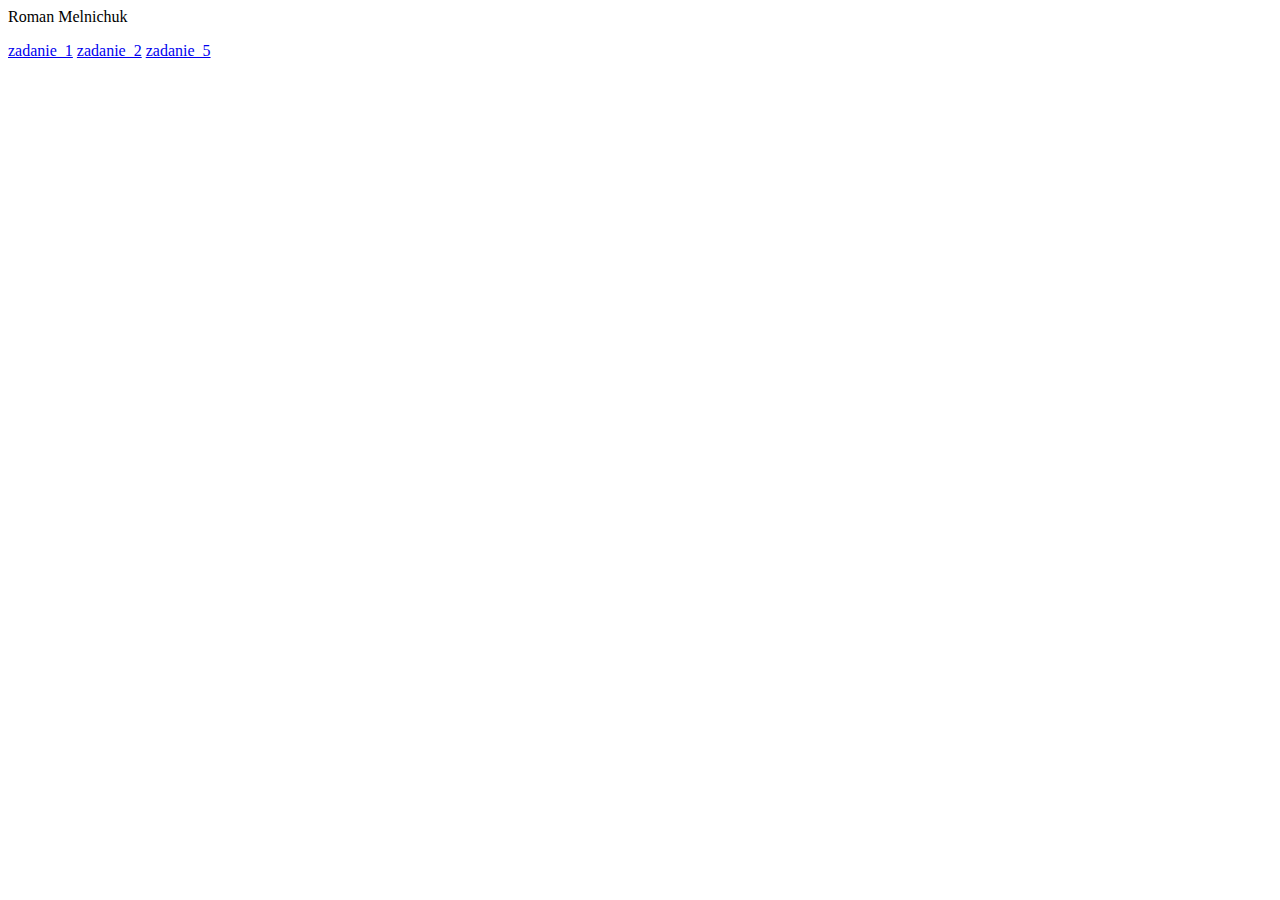
<file: index.html>
<html>
<Head>
</head>
<Body>
<p> Roman Melnichuk</p>
<a href= "./Wejscie_do_HTML.html"> zadanie_1</a>
<a href= "./zadanie2.html"> zadanie_2</a>
<a href= "./Planlekcji/index.html"> zadanie_5
</a>
</body>
</html>
</file>
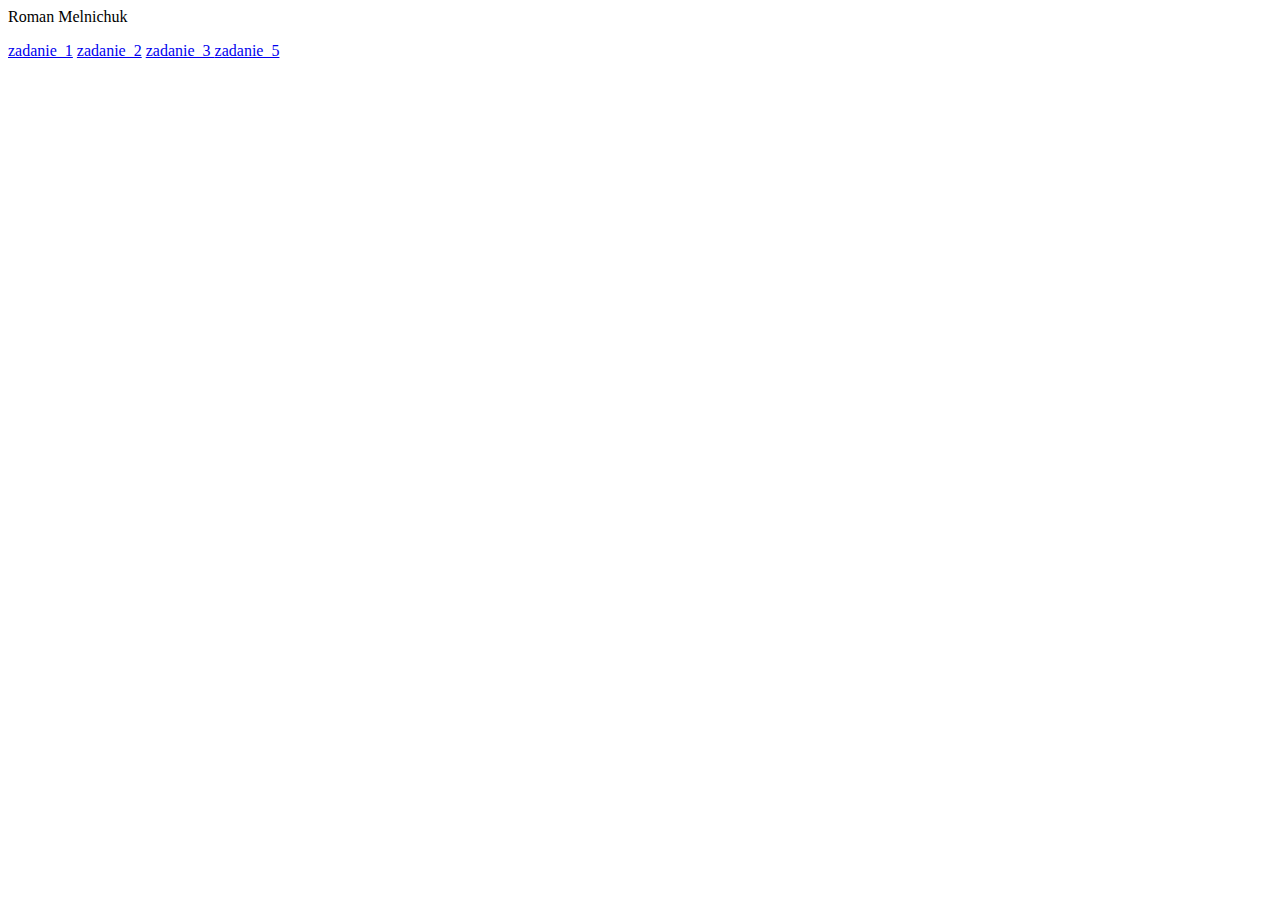
<file: Ogul.html>
<html>
<Head>
</head>
<Body>
<p> Roman Melnichuk</p>
<a href= "./Wejście_do_HTML.html"> zadanie_1</a>
<a href= "./zadanie2.html"> zadanie_2</a>
<a href= "./zadanie3.html"> zadanie_3 </a>
<a href= "./Planlekcji/zadanie5.html"> zadanie_5
</a>
</body>
</html>
</file>
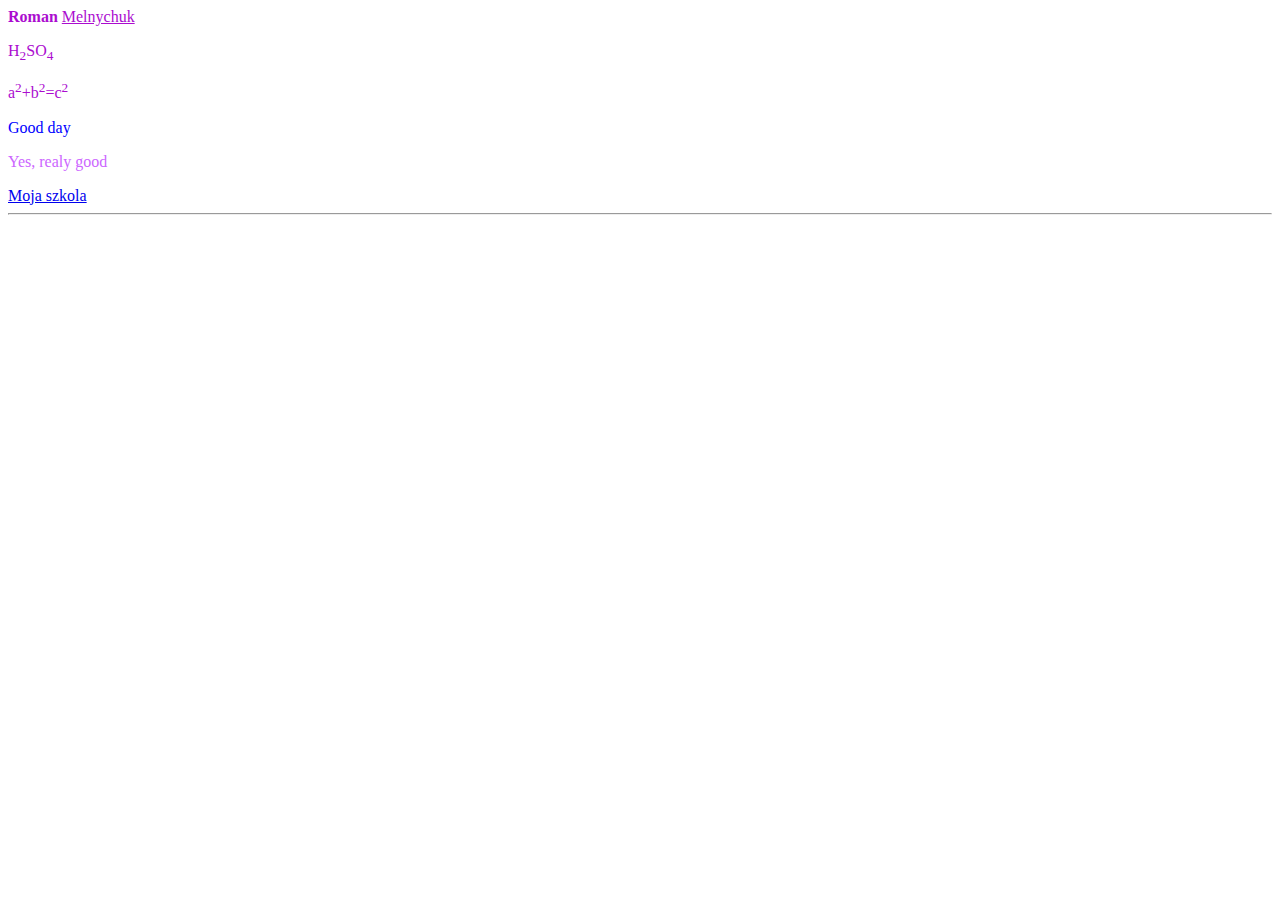
<file: Wejście_do_HTML.html>
<html lang="pl">
		<head>
		<meta charset="utf-8">
<title> Witaj w świecie HTML-a </title>
</head>
<body style="color: #ab0CCF">
<p> <b>Roman</b> <u>Melnychuk</u></p>
<p> H<sub>2</sub>SO<sub>4</sub> </p>
<p> a<sup>2</sup>+b<sup>2</sup>=c<sup>2</sup></p>
<p> <span style="color:Blue"> Good day</p>
<p> <span style="color: #CC66FF"> Yes, realy good</p>
<a href="http://prus.siedlce.pl"> Moja szkola</a>
<b>
<i>
<u>
<hr>
</body>

</html>
</file>
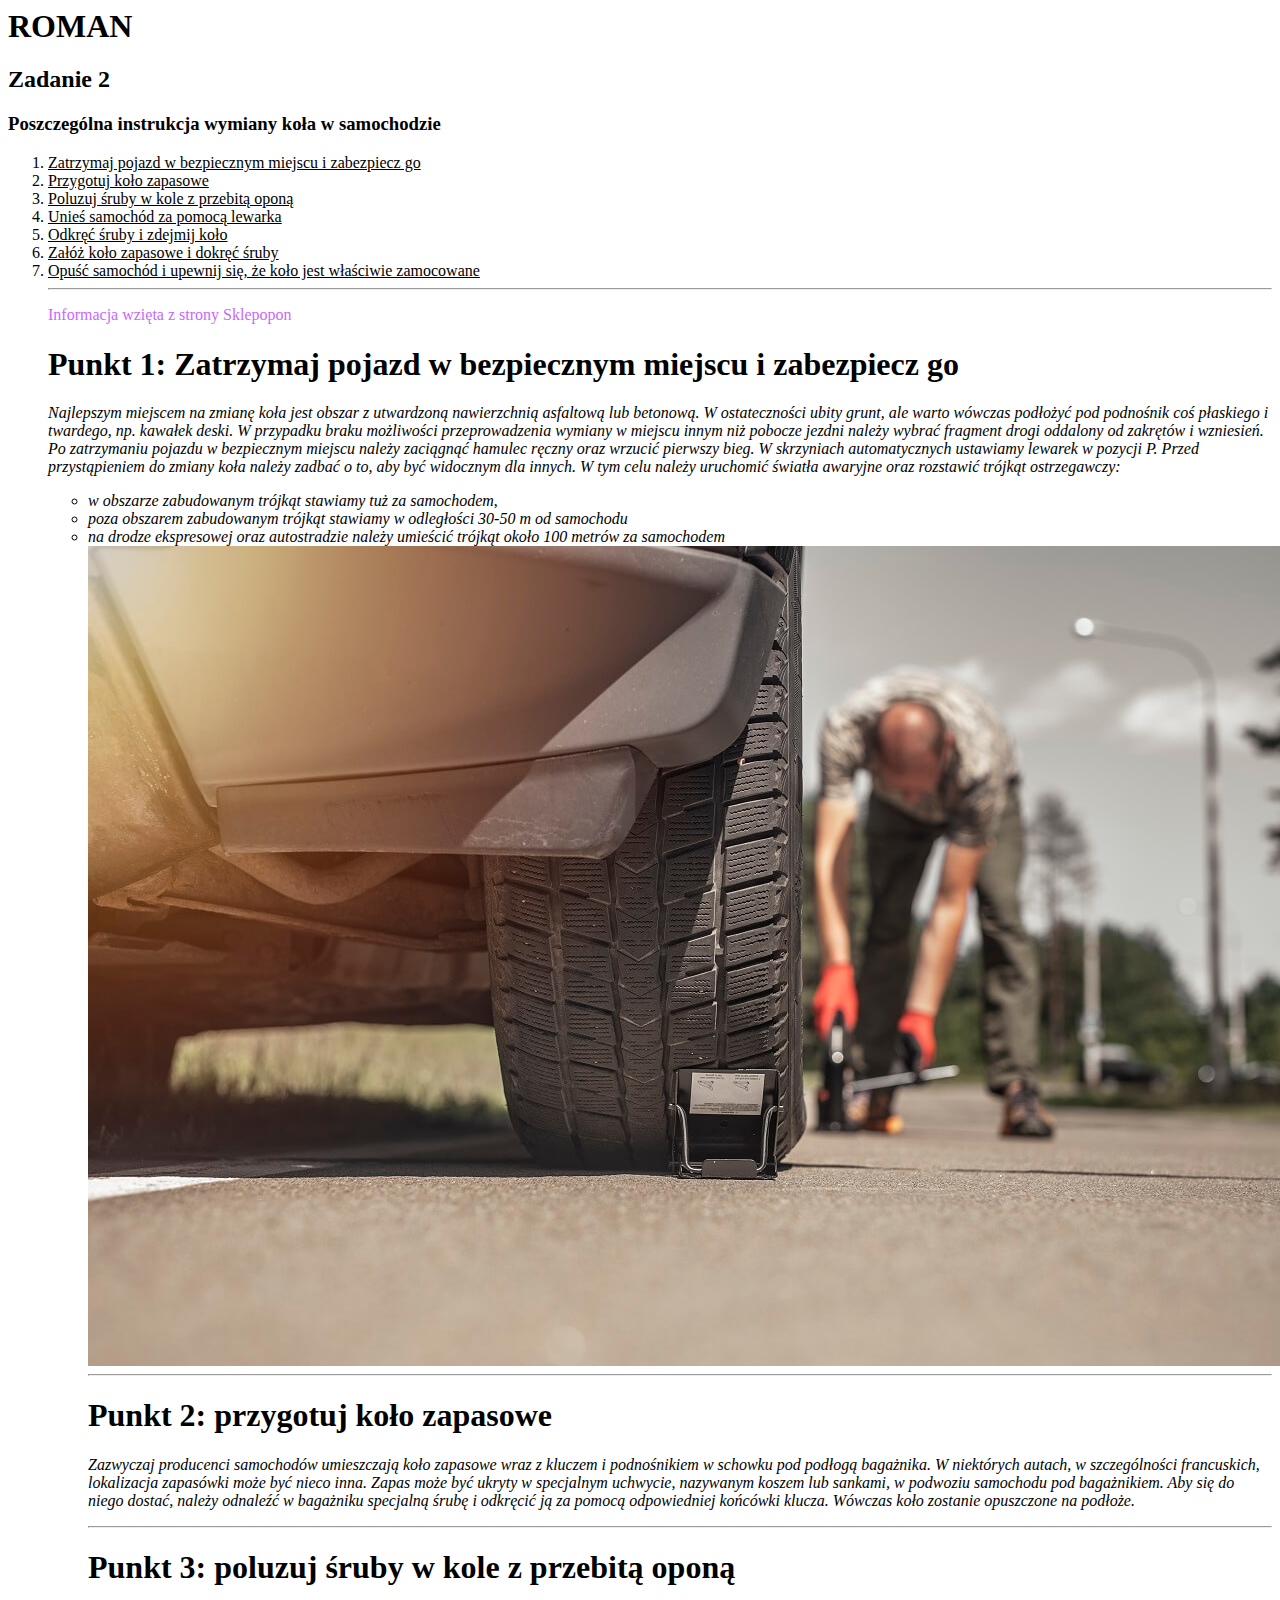
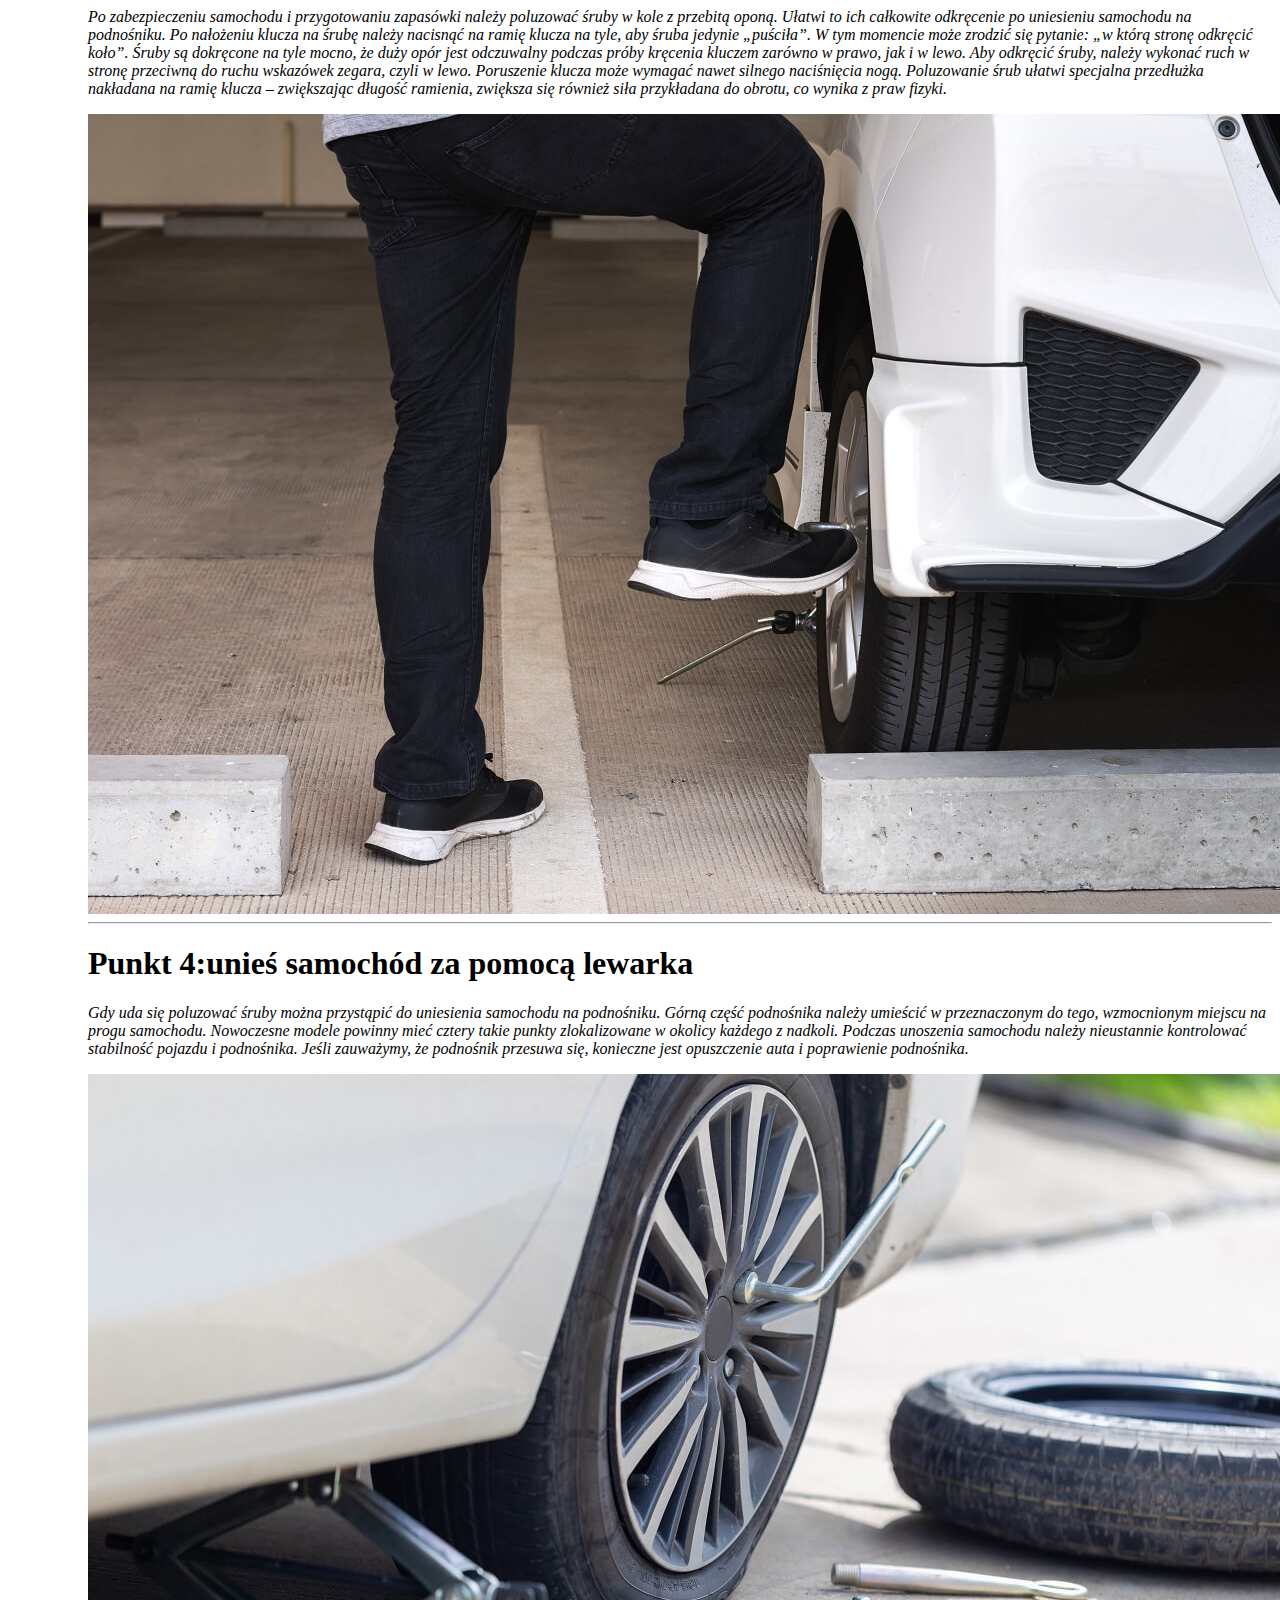
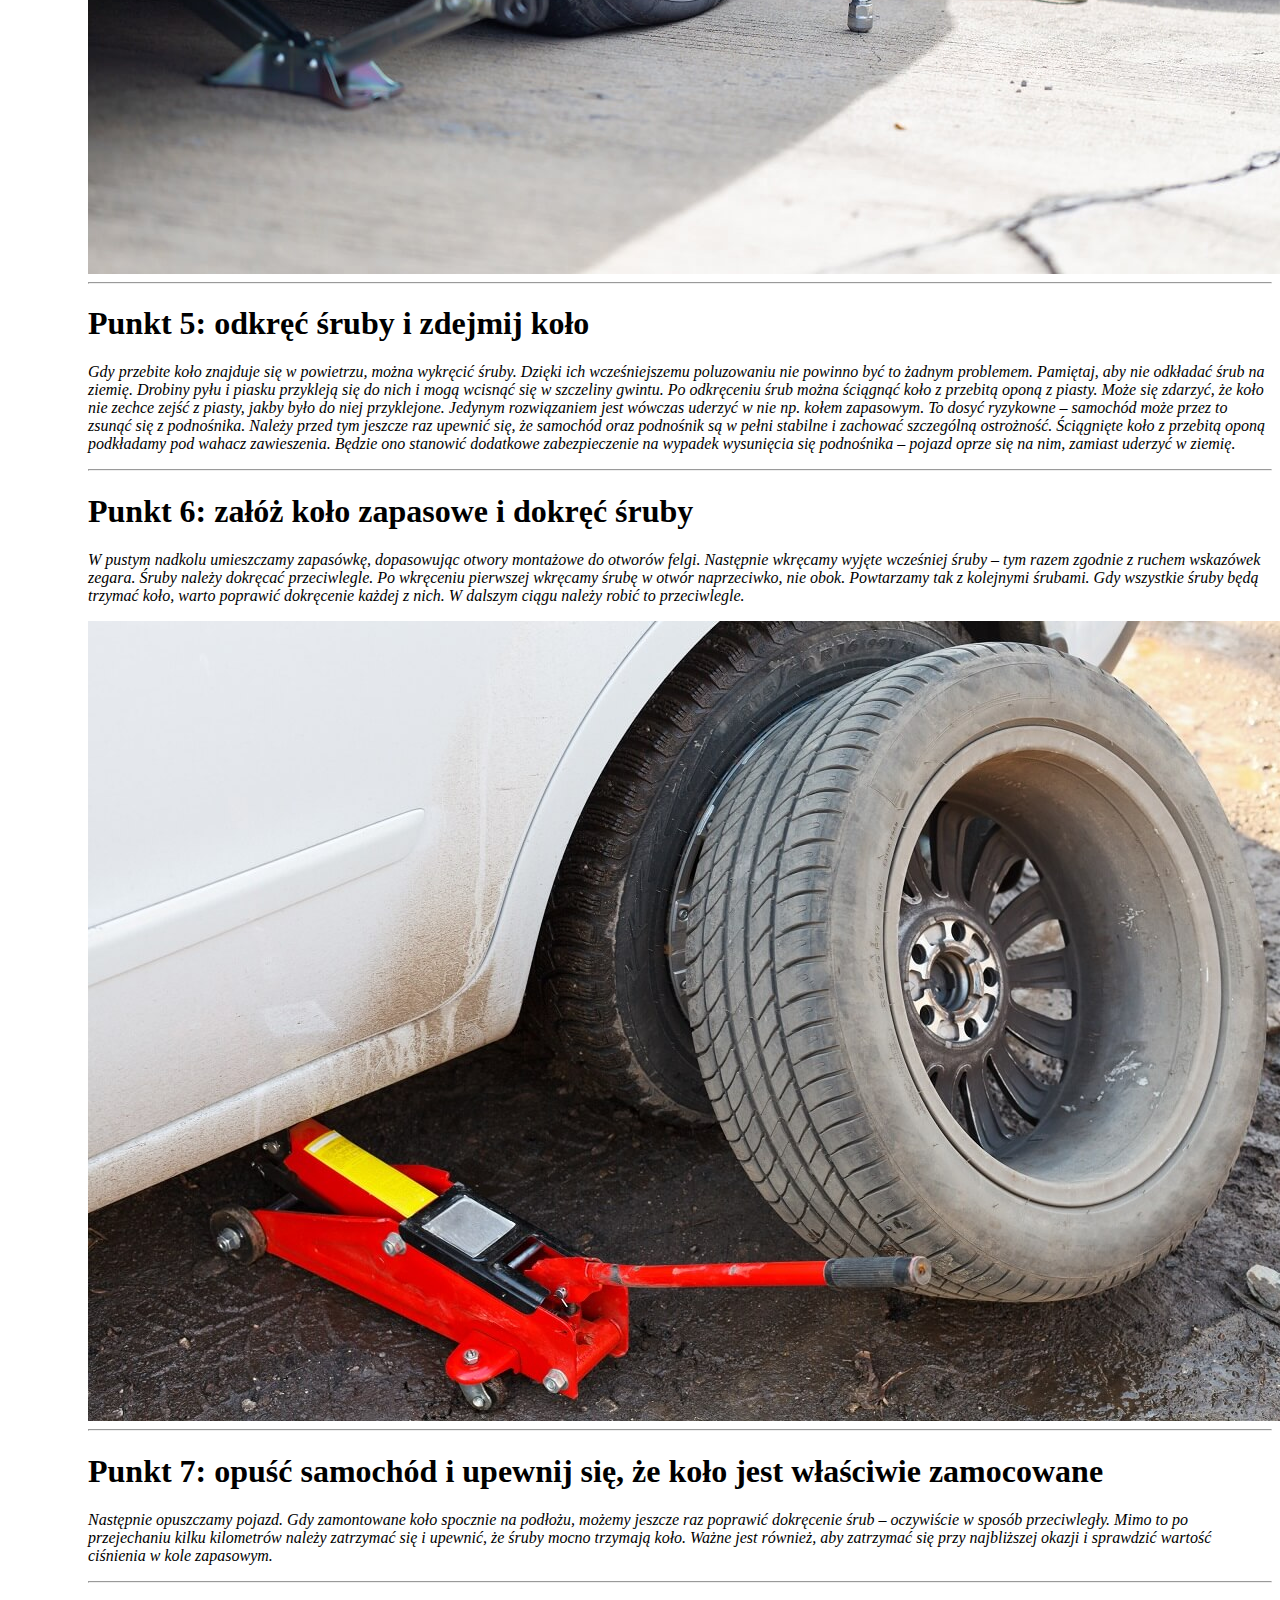
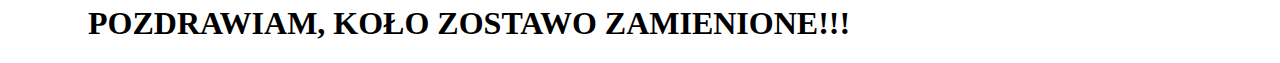
<file: zadanie2.html>
<html lang="pl">
	<meta charset="utf-8">
<head>
<title> zadanie2.html</title>
</head>
<body style=color:"#DCDCDC">
<h1> ROMAN </h1>
<h2> Zadanie 2 </h2>
<h3> Poszczególna instrukcja wymiany koła w samochodzie</h3>
<ol>
    <li><u>Zatrzymaj pojazd w bezpiecznym miejscu i zabezpiecz go</u></li>
	<li><u>Przygotuj koło zapasowe</u></li>
	<li><u>Poluzuj śruby w kole z przebitą oponą</u></li>
	<li><u>Unieś samochód za pomocą lewarka</u></li>
	<li><u>Odkręć śruby i zdejmij koło</u></li>
	<li><u>Załóż koło zapasowe i dokręć śruby</u></li>
	<li><u>Opuść samochód i upewnij się, że koło jest właściwie zamocowane</u></li>
	<hr>
	<p><span style="color: #CC66FF">Informacja wzięta z strony Sklepopon</p>
	<h1>Punkt 1: Zatrzymaj pojazd w bezpiecznym miejscu i zabezpiecz go</h1>
	<p><i>Najlepszym miejscem na zmianę koła jest obszar z utwardzoną nawierzchnią asfaltową lub betonową. W ostateczności ubity grunt, ale warto wówczas podłożyć pod podnośnik coś płaskiego i twardego, np. kawałek deski. W przypadku braku możliwości przeprowadzenia wymiany w miejscu innym niż pobocze jezdni należy wybrać fragment drogi oddalony od zakrętów i wzniesień.
     Po zatrzymaniu pojazdu w bezpiecznym miejscu należy zaciągnąć hamulec ręczny oraz wrzucić pierwszy bieg. W skrzyniach automatycznych ustawiamy lewarek w pozycji P. Przed przystąpieniem do zmiany koła należy zadbać o to, aby być widocznym dla innych. W tym celu należy uruchomić światła awaryjne oraz rozstawić trójkąt ostrzegawczy:</i><p>
	 <ul>
	 <li><i>w obszarze zabudowanym trójkąt stawiamy tuż za samochodem</i>,</li>
	<li><i>poza obszarem zabudowanym trójkąt stawiamy w odległości 30-50 m od samochodu</i></li>
		<li><i>na drodze ekspresowej oraz autostradzie należy umieścić trójkąt około 100 metrów za samochodem</i></li>
		<img src="./Zdjecia/Zabiezpieczenie.jpg">
		<hr>
		<h1> Punkt 2: przygotuj koło zapasowe</h1>
		<p><i>Zazwyczaj producenci samochodów umieszczają koło zapasowe wraz z kluczem i podnośnikiem w schowku pod podłogą bagażnika. W niektórych autach, w szczególności francuskich, lokalizacja zapasówki może być nieco inna. Zapas może być ukryty w specjalnym uchwycie, nazywanym koszem lub sankami, w podwoziu samochodu pod bagażnikiem. Aby się do niego dostać, należy odnaleźć w bagażniku specjalną śrubę i odkręcić ją za pomocą odpowiedniej końcówki klucza. Wówczas koło zostanie opuszczone na podłoże.</i></p>
		<hr>
		<h1> Punkt 3: poluzuj śruby w kole z przebitą oponą</h1>
		<p><i>Po zabezpieczeniu samochodu i przygotowaniu zapasówki należy poluzować śruby w kole z przebitą oponą. Ułatwi to ich całkowite odkręcenie po uniesieniu samochodu na podnośniku. Po nałożeniu klucza na śrubę należy nacisnąć na ramię klucza na tyle, aby śruba jedynie „puściła”.

W tym momencie może zrodzić się pytanie: „w którą stronę odkręcić koło”. Śruby są dokręcone na tyle mocno, że duży opór jest odczuwalny podczas próby kręcenia kluczem zarówno w prawo, jak i w lewo. Aby odkręcić śruby, należy wykonać ruch w stronę przeciwną do ruchu wskazówek zegara, czyli w lewo. Poruszenie klucza może wymagać nawet silnego naciśnięcia nogą. Poluzowanie śrub ułatwi specjalna przedłużka nakładana na ramię klucza – zwiększając długość ramienia, zwiększa się również siła przykładana do obrotu, co wynika z praw fizyki.</i></p>
<img src="./Zdjecia/k.jpg">
	<hr>
	<h1> Punkt 4:unieś samochód za pomocą lewarka</h1>
	<p><i>Gdy uda się poluzować śruby można przystąpić do uniesienia samochodu na podnośniku. Górną część podnośnika należy umieścić w przeznaczonym do tego, wzmocnionym miejscu na progu samochodu. Nowoczesne modele powinny mieć cztery takie punkty zlokalizowane w okolicy każdego z nadkoli.

	Podczas unoszenia samochodu należy nieustannie kontrolować stabilność pojazdu i podnośnika. Jeśli zauważymy, że podnośnik przesuwa się, konieczne jest opuszczenie auta i poprawienie podnośnika.</i></p>
	<img src="./Zdjecia/p.jpg">
	<hr>
	<h1> Punkt 5: odkręć śruby i zdejmij koło</h1>
	<p><i>Gdy przebite koło znajduje się w powietrzu, można wykręcić śruby. Dzięki ich wcześniejszemu poluzowaniu nie powinno być to żadnym problemem. Pamiętaj, aby nie odkładać śrub na ziemię. Drobiny pyłu i piasku przykleją się do nich i mogą wcisnąć się w szczeliny gwintu.

Po odkręceniu śrub można ściągnąć koło z przebitą oponą z piasty. Może się zdarzyć, że koło nie zechce zejść z piasty, jakby było do niej przyklejone. Jedynym rozwiązaniem jest wówczas uderzyć w nie np. kołem zapasowym. To dosyć ryzykowne – samochód może przez to zsunąć się z podnośnika. Należy przed tym jeszcze raz upewnić się, że samochód oraz podnośnik są w pełni stabilne i zachować szczególną ostrożność.

Ściągnięte koło z przebitą oponą podkładamy pod wahacz zawieszenia. Będzie ono stanowić dodatkowe zabezpieczenie na wypadek wysunięcia się podnośnika – pojazd oprze się na nim, zamiast uderzyć w ziemię.</i></p>
	<hr>
	<h1> Punkt 6: załóż koło zapasowe i dokręć śruby</h1>
		<p><i>W pustym nadkolu umieszczamy zapasówkę, dopasowując otwory montażowe do otworów felgi. Następnie wkręcamy wyjęte wcześniej śruby – tym razem zgodnie z ruchem wskazówek zegara.

Śruby należy dokręcać przeciwlegle. Po wkręceniu pierwszej wkręcamy śrubę w otwór naprzeciwko, nie obok. Powtarzamy tak z kolejnymi śrubami. Gdy wszystkie śruby będą trzymać koło, warto poprawić dokręcenie każdej z nich. W dalszym ciągu należy robić to przeciwlegle.</i></p>
	<img src="./Zdjecia/l.jpg">
	<hr>
	<h1> Punkt 7: opuść samochód i upewnij się, że koło jest właściwie zamocowane</h1>
		<p><i>Następnie opuszczamy pojazd. Gdy zamontowane koło spocznie na podłożu, możemy jeszcze raz poprawić dokręcenie śrub – oczywiście w sposób przeciwległy. Mimo to po przejechaniu kilku kilometrów należy zatrzymać się i upewnić, że śruby mocno trzymają koło. Ważne jest również, aby zatrzymać się przy najbliższej okazji i sprawdzić wartość ciśnienia w kole zapasowym.</i></p>
		<hr>
		<h1> POZDRAWIAM, KOŁO ZOSTAWO ZAMIENIONE!!!</h1>
	

		
</body>
</html>
</file>
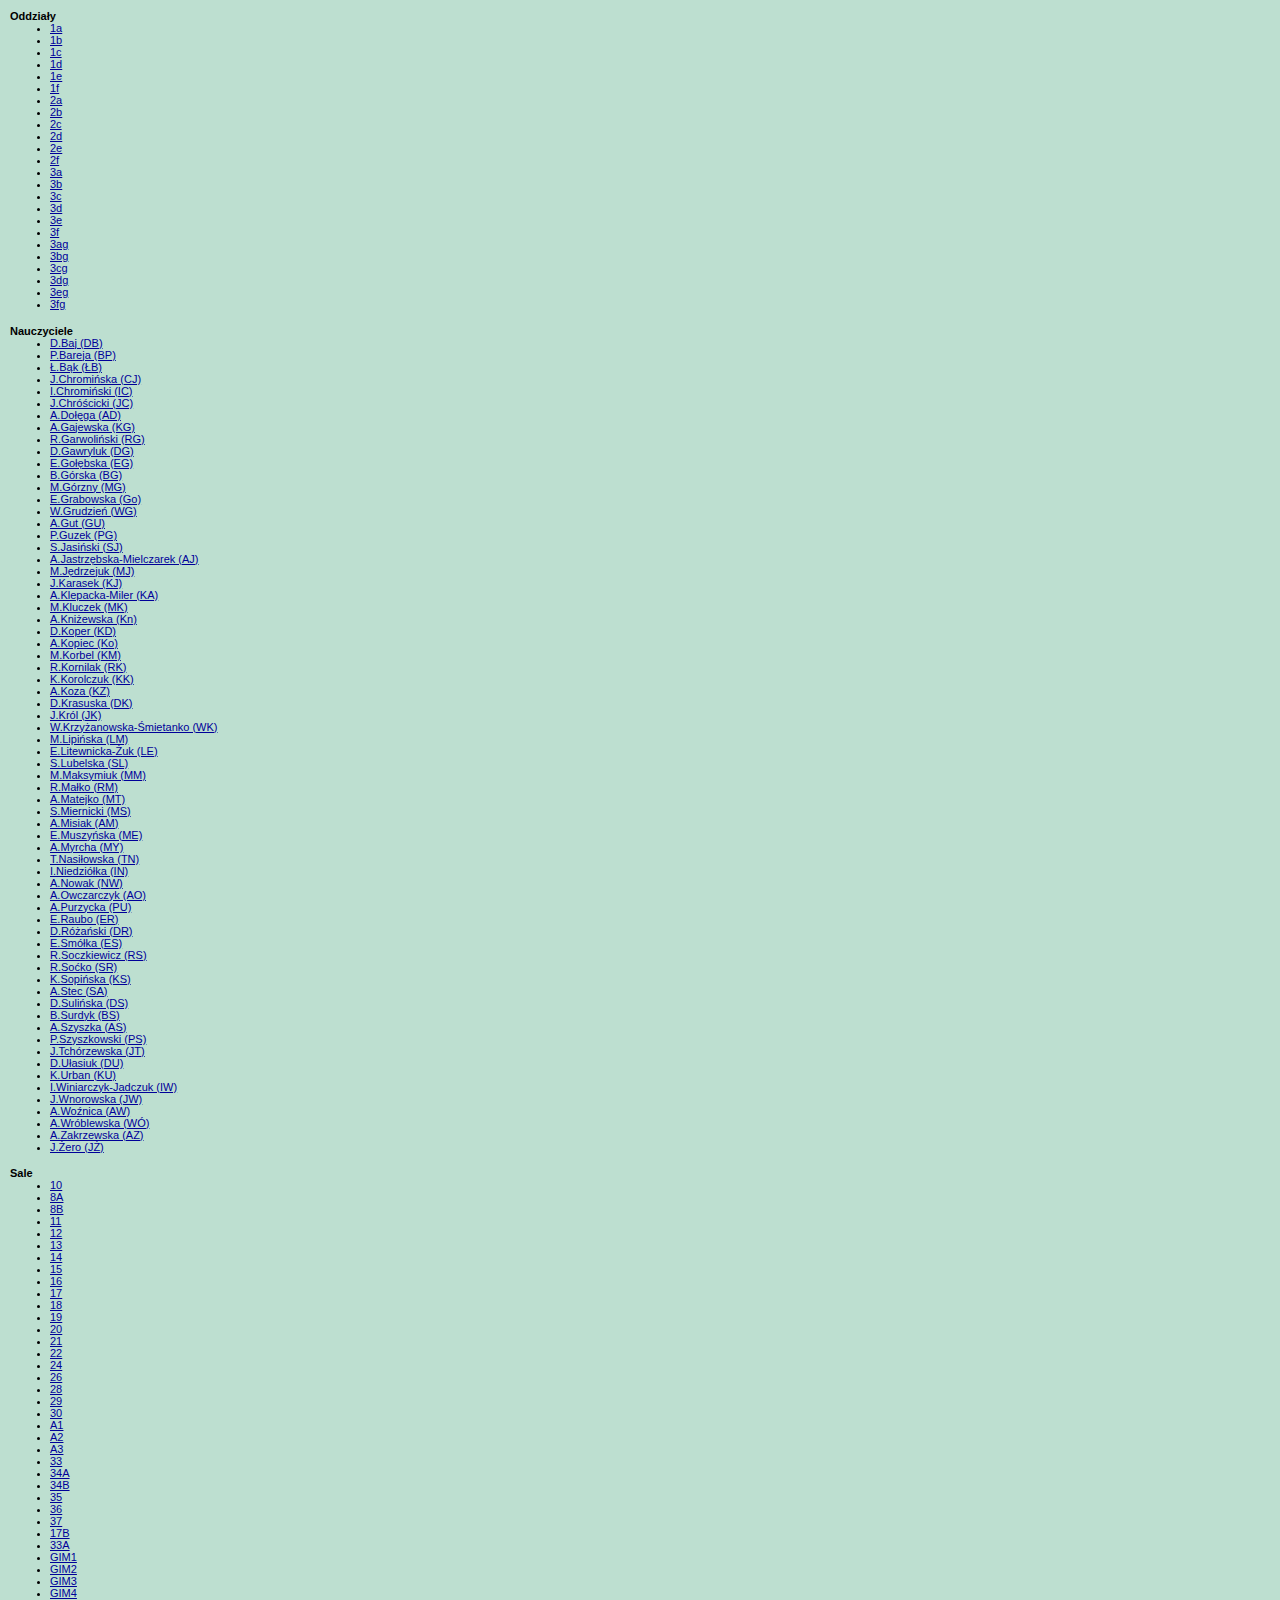
<file: Planlekcji/lista.html>
<html><head>
<meta http-equiv="Content-Type" content="text/html; charset=utf-8">
<meta http-equiv="Content-Language" content="pl">
<meta name="description" content=". Lista oddziałów, nauczycieli i sal utworzona za pomoc± programu Plan lekcji Optivum firmy VULCAN">
<title>Lista oddziałów, nauczycieli i sal</title>
<link rel="stylesheet" href="css/lista.css" type="text/css">
<script language="JavaScript1.2" type="text/javascript" src="scripts/plan.js"></script>
</head>
<body>
<h4>Oddziały</h4>
<ul>
<li><a href="plany/o1.html" target="plan">1a</a></li>
<li><a href="plany/o2.html" target="plan">1b</a></li>
<li><a href="plany/o3.html" target="plan">1c</a></li>
<li><a href="plany/o4.html" target="plan">1d</a></li>
<li><a href="plany/o5.html" target="plan">1e</a></li>
<li><a href="plany/o6.html" target="plan">1f</a></li>
<li><a href="plany/o7.html" target="plan">2a</a></li>
<li><a href="plany/o8.html" target="plan">2b</a></li>
<li><a href="plany/o9.html" target="plan">2c</a></li>
<li><a href="plany/o10.html" target="plan">2d</a></li>
<li><a href="plany/o11.html" target="plan">2e</a></li>
<li><a href="plany/o12.html" target="plan">2f</a></li>
<li><a href="plany/o13.html" target="plan">3a</a></li>
<li><a href="plany/o14.html" target="plan">3b</a></li>
<li><a href="plany/o15.html" target="plan">3c</a></li>
<li><a href="plany/o16.html" target="plan">3d</a></li>
<li><a href="plany/o17.html" target="plan">3e</a></li>
<li><a href="plany/o18.html" target="plan">3f</a></li>
<li><a href="plany/o19.html" target="plan">3ag</a></li>
<li><a href="plany/o20.html" target="plan">3bg</a></li>
<li><a href="plany/o21.html" target="plan">3cg</a></li>
<li><a href="plany/o22.html" target="plan">3dg</a></li>
<li><a href="plany/o23.html" target="plan">3eg</a></li>
<li><a href="plany/o24.html" target="plan">3fg</a></li>
</ul>
<h4>Nauczyciele</h4>
<ul>
<li><a href="plany/n47.html" target="plan">D.Baj (DB)</a></li>
<li><a href="plany/n28.html" target="plan">P.Bareja (BP)</a></li>
<li><a href="plany/n54.html" target="plan">Ł.Bąk (ŁB)</a></li>
<li><a href="plany/n50.html" target="plan">J.Chromińska (CJ)</a></li>
<li><a href="plany/n2.html" target="plan">I.Chromiński (IC)</a></li>
<li><a href="plany/n51.html" target="plan">J.Chróścicki (JC)</a></li>
<li><a href="plany/n21.html" target="plan">A.Dołęga (AD)</a></li>
<li><a href="plany/n44.html" target="plan">A.Gajewska (KG)</a></li>
<li><a href="plany/n24.html" target="plan">R.Garwoliński (RG)</a></li>
<li><a href="plany/n30.html" target="plan">D.Gawryluk (DG)</a></li>
<li><a href="plany/n60.html" target="plan">E.Gołębska (EG)</a></li>
<li><a href="plany/n34.html" target="plan">B.Górska (BG)</a></li>
<li><a href="plany/n25.html" target="plan">M.Górzny (MG)</a></li>
<li><a href="plany/n37.html" target="plan">E.Grabowska (Go)</a></li>
<li><a href="plany/n48.html" target="plan">W.Grudzień (WG)</a></li>
<li><a href="plany/n9.html" target="plan">A.Gut (GU)</a></li>
<li><a href="plany/n61.html" target="plan">P.Guzek (PG)</a></li>
<li><a href="plany/n26.html" target="plan">S.Jasiński (SJ)</a></li>
<li><a href="plany/n62.html" target="plan">A.Jastrzębska-Mielczarek (AJ)</a></li>
<li><a href="plany/n22.html" target="plan">M.Jędrzejuk (MJ)</a></li>
<li><a href="plany/n3.html" target="plan">J.Karasek (KJ)</a></li>
<li><a href="plany/n10.html" target="plan">A.Klepacka-Miler (KA)</a></li>
<li><a href="plany/n63.html" target="plan">M.Kluczek (MK)</a></li>
<li><a href="plany/n5.html" target="plan">A.Kniżewska (Kn)</a></li>
<li><a href="plany/n18.html" target="plan">D.Koper (KD)</a></li>
<li><a href="plany/n1.html" target="plan">A.Kopiec (Ko)</a></li>
<li><a href="plany/n70.html" target="plan">M.Korbel (KM)</a></li>
<li><a href="plany/n55.html" target="plan">R.Kornilak (RK)</a></li>
<li><a href="plany/n56.html" target="plan">K.Korolczuk (KK)</a></li>
<li><a href="plany/n4.html" target="plan">A.Koza (KZ)</a></li>
<li><a href="plany/n13.html" target="plan">D.Krasuska (DK)</a></li>
<li><a href="plany/n11.html" target="plan">J.Król  (JK)</a></li>
<li><a href="plany/n12.html" target="plan">W.Krzyżanowska-Śmietanko (WK)</a></li>
<li><a href="plany/n29.html" target="plan">M.Lipińska (LM)</a></li>
<li><a href="plany/n6.html" target="plan">E.Litewnicka-Żuk (LE)</a></li>
<li><a href="plany/n38.html" target="plan">S.Lubelska (SL)</a></li>
<li><a href="plany/n57.html" target="plan">M.Maksymiuk (MM)</a></li>
<li><a href="plany/n58.html" target="plan">R.Małko (RM)</a></li>
<li><a href="plany/n7.html" target="plan">A.Matejko (MT)</a></li>
<li><a href="plany/n45.html" target="plan">S.Miernicki (MS)</a></li>
<li><a href="plany/n64.html" target="plan">A.Misiak (AM)</a></li>
<li><a href="plany/n19.html" target="plan">E.Muszyńska (ME)</a></li>
<li><a href="plany/n49.html" target="plan">A.Myrcha (MY)</a></li>
<li><a href="plany/n39.html" target="plan">T.Nasiłowska (TN)</a></li>
<li><a href="plany/n53.html" target="plan">I.Niedziółka (IN)</a></li>
<li><a href="plany/n52.html" target="plan">A.Nowak (NW)</a></li>
<li><a href="plany/n40.html" target="plan">A.Owczarczyk (AO)</a></li>
<li><a href="plany/n14.html" target="plan">A.Purzycka (PU)</a></li>
<li><a href="plany/n66.html" target="plan">E.Raubo (ER)</a></li>
<li><a href="plany/n67.html" target="plan">D.Różański (DR)</a></li>
<li><a href="plany/n35.html" target="plan">E.Smółka (ES)</a></li>
<li><a href="plany/n31.html" target="plan">R.Soczkiewicz (RS)</a></li>
<li><a href="plany/n41.html" target="plan">R.Soćko (SR)</a></li>
<li><a href="plany/n15.html" target="plan">K.Sopińska (KS)</a></li>
<li><a href="plany/n42.html" target="plan">A.Stec (SA)</a></li>
<li><a href="plany/n16.html" target="plan">D.Sulińska (DS)</a></li>
<li><a href="plany/n32.html" target="plan">B.Surdyk  (BS)</a></li>
<li><a href="plany/n17.html" target="plan">A.Szyszka  (AS)</a></li>
<li><a href="plany/n65.html" target="plan">P.Szyszkowski (PS)</a></li>
<li><a href="plany/n20.html" target="plan">J.Tchórzewska (JT)</a></li>
<li><a href="plany/n8.html" target="plan">D.Ułasiuk  (DU)</a></li>
<li><a href="plany/n46.html" target="plan">K.Urban (KU)</a></li>
<li><a href="plany/n43.html" target="plan">I.Winiarczyk-Jadczuk (IW)</a></li>
<li><a href="plany/n36.html" target="plan">J.Wnorowska (JW)</a></li>
<li><a href="plany/n27.html" target="plan">A.Woźnica (AW)</a></li>
<li><a href="plany/n33.html" target="plan">A.Wróblewska (WÓ)</a></li>
<li><a href="plany/n23.html" target="plan">A.Zakrzewska (AZ)</a></li>
<li><a href="plany/n59.html" target="plan">J.Żero (JŻ)</a></li>
</ul>
<h4>Sale</h4>
<ul>
<li><a href="plany/s1.html" target="plan">10</a></li>
<li><a href="plany/s2.html" target="plan">8A</a></li>
<li><a href="plany/s3.html" target="plan">8B</a></li>
<li><a href="plany/s4.html" target="plan">11</a></li>
<li><a href="plany/s5.html" target="plan">12</a></li>
<li><a href="plany/s6.html" target="plan">13</a></li>
<li><a href="plany/s7.html" target="plan">14</a></li>
<li><a href="plany/s8.html" target="plan">15</a></li>
<li><a href="plany/s9.html" target="plan">16</a></li>
<li><a href="plany/s10.html" target="plan">17</a></li>
<li><a href="plany/s11.html" target="plan">18</a></li>
<li><a href="plany/s12.html" target="plan">19</a></li>
<li><a href="plany/s13.html" target="plan">20</a></li>
<li><a href="plany/s14.html" target="plan">21</a></li>
<li><a href="plany/s15.html" target="plan">22</a></li>
<li><a href="plany/s16.html" target="plan">24</a></li>
<li><a href="plany/s17.html" target="plan">26</a></li>
<li><a href="plany/s18.html" target="plan">28</a></li>
<li><a href="plany/s19.html" target="plan">29</a></li>
<li><a href="plany/s20.html" target="plan">30</a></li>
<li><a href="plany/s21.html" target="plan">A1</a></li>
<li><a href="plany/s22.html" target="plan">A2</a></li>
<li><a href="plany/s23.html" target="plan">A3</a></li>
<li><a href="plany/s24.html" target="plan">33</a></li>
<li><a href="plany/s25.html" target="plan">34A</a></li>
<li><a href="plany/s26.html" target="plan">34B</a></li>
<li><a href="plany/s27.html" target="plan">35</a></li>
<li><a href="plany/s28.html" target="plan">36</a></li>
<li><a href="plany/s29.html" target="plan">37</a></li>
<li><a href="plany/s30.html" target="plan">17B</a></li>
<li><a href="plany/s31.html" target="plan">33A</a></li>
<li><a href="plany/s32.html" target="plan">GIM1</a></li>
<li><a href="plany/s33.html" target="plan">GIM2</a></li>
<li><a href="plany/s34.html" target="plan">GIM3</a></li>
<li><a href="plany/s35.html" target="plan">GIM4</a></li>
<li><a href="plany/s36.html" target="plan">GIM5</a></li>
</ul>
</body>
</html>
</file>
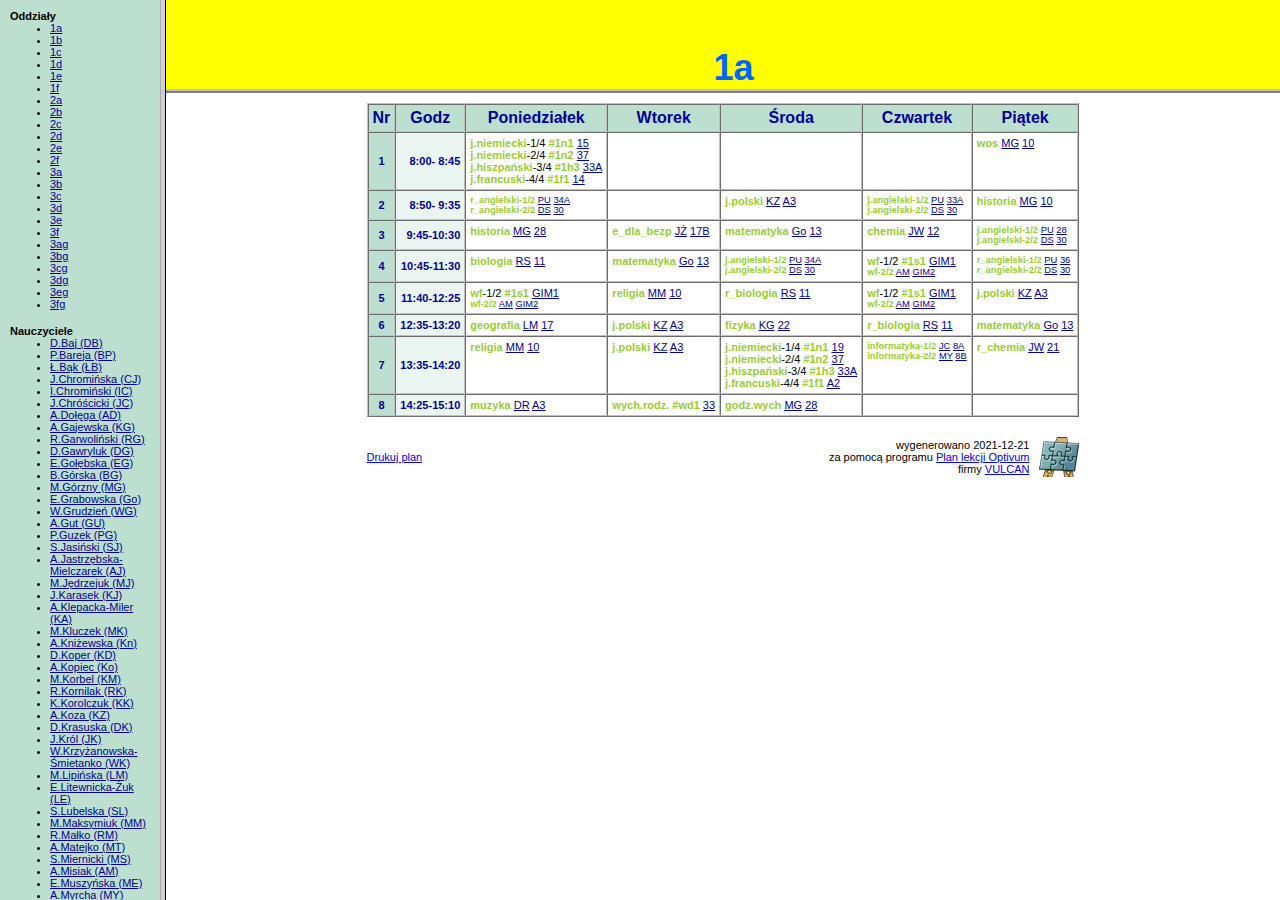
<file: Planlekcji/zadanie5.html>
<html><head>
<meta http-equiv="Content-Type" content="text/html; charset=utf-8">
<meta http-equiv="Content-Language" content="pl">
<meta name="description" content=". Plan lekcji utworzony za pomocą programu Plan lekcji Optivum firmy VULCAN">
<title>. Plan lekcji</title>
</head>
<frameset cols="160,*">
<frame name="list" target="plan" src="lista.html" marginwidth="0" marginheight="0" scrolling="auto">
<frame name="plan" src="plany/o1.html" marginwidth="0" marginheight="0" scrolling="auto">
<noframes>
<body>
<p>Ta strona używa ramek, których Twoja przeglądarka nie obsługuje!
 Możesz skorzystać ze <a href="lista.html">strony nawigacyjnej</a>.</p>
</body>
</noframes>
</frameset>
</html>
</file>
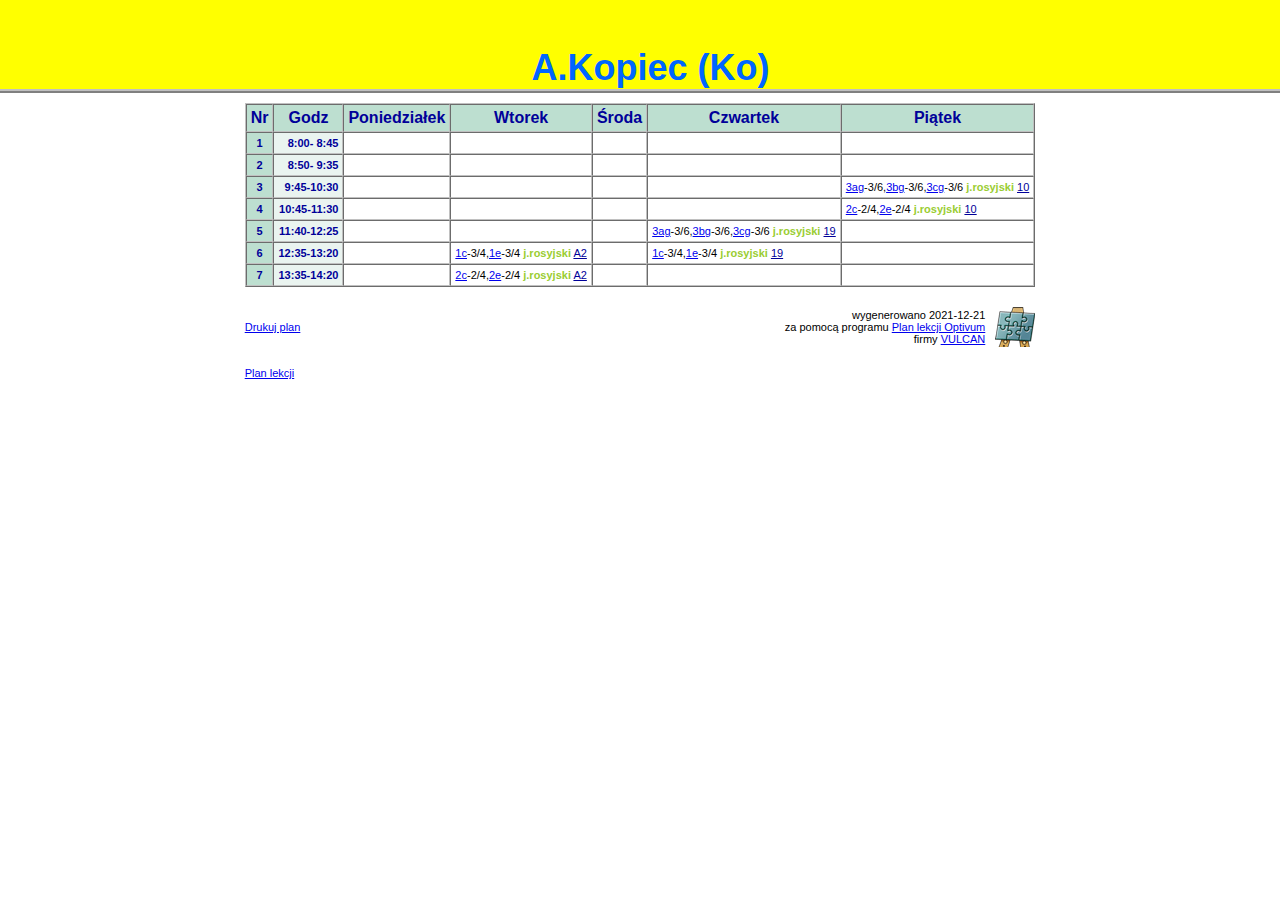
<file: Planlekcji/plany/n1.html>
<html><head>
<meta http-equiv="Content-Type" content="text/html; charset=utf-8">
<meta http-equiv="Content-Language" content="pl">
<meta name="description" content="./n Plan lekcji nauczyciela A.Kopiec (Ko)/n utworzony za pomoc± programu Plan lekcji Optivum firmy VULCAN">
<title>Plan lekcji nauczyciela - A.Kopiec (Ko)</title>
<link rel="stylesheet" href="../css/plan.css" type="text/css">
<script language="JavaScript1.2" type="text/javascript" src="../scripts/plan.js"></script>
</head>
<body>
<table border="0" cellpadding="0" cellspacing="0" width="100%" class="tabtytul">
<tr>
<td class="tytul">
<img src="../images/pusty.gif" height="80" width="1">
<span class="tytulnapis">A.Kopiec (Ko)</span></td></tr></table>
<div align="center">
<table border="0" cellpadding="10" cellspacing="0">
<tr><td colspan="2">
<table border="1" cellspacing="0" cellpadding="4" class="tabela">
<tr>
<th>Nr</th>
<th>Godz</th>
<th>Poniedziałek</th>
<th>Wtorek</th>
<th>Środa</th>
<th>Czwartek</th>
<th>Piątek</th>
</tr>
<tr>
<td class="nr">1</td>
<td class="g"> 8:00- 8:45</td>
<td class="l">&nbsp;</td>
<td class="l">&nbsp;</td>
<td class="l">&nbsp;</td>
<td class="l">&nbsp;</td>
<td class="l">&nbsp;</td>
</tr>
<tr>
<td class="nr">2</td>
<td class="g"> 8:50- 9:35</td>
<td class="l">&nbsp;</td>
<td class="l">&nbsp;</td>
<td class="l">&nbsp;</td>
<td class="l">&nbsp;</td>
<td class="l">&nbsp;</td>
</tr>
<tr>
<td class="nr">3</td>
<td class="g"> 9:45-10:30</td>
<td class="l">&nbsp;</td>
<td class="l">&nbsp;</td>
<td class="l">&nbsp;</td>
<td class="l">&nbsp;</td>
<td class="l"><a href="o19.html" class="o">3ag</a>-3/6,<a href="o20.html" class="o">3bg</a>-3/6,<a href="o21.html" class="o">3cg</a>-3/6 <span class="p">j.rosyjski</span> <a href="s1.html" class="s">10</a><br></td>
</tr>
<tr>
<td class="nr">4</td>
<td class="g">10:45-11:30</td>
<td class="l">&nbsp;</td>
<td class="l">&nbsp;</td>
<td class="l">&nbsp;</td>
<td class="l">&nbsp;</td>
<td class="l"><a href="o9.html" class="o">2c</a>-2/4,<a href="o11.html" class="o">2e</a>-2/4 <span class="p">j.rosyjski</span> <a href="s1.html" class="s">10</a><br></td>
</tr>
<tr>
<td class="nr">5</td>
<td class="g">11:40-12:25</td>
<td class="l">&nbsp;</td>
<td class="l">&nbsp;</td>
<td class="l">&nbsp;</td>
<td class="l"><a href="o19.html" class="o">3ag</a>-3/6,<a href="o20.html" class="o">3bg</a>-3/6,<a href="o21.html" class="o">3cg</a>-3/6 <span class="p">j.rosyjski</span> <a href="s12.html" class="s">19</a><br></td>
<td class="l">&nbsp;</td>
</tr>
<tr>
<td class="nr">6</td>
<td class="g">12:35-13:20</td>
<td class="l">&nbsp;</td>
<td class="l"><a href="o3.html" class="o">1c</a>-3/4,<a href="o5.html" class="o">1e</a>-3/4 <span class="p">j.rosyjski</span> <a href="s22.html" class="s">A2</a><br></td>
<td class="l">&nbsp;</td>
<td class="l"><a href="o3.html" class="o">1c</a>-3/4,<a href="o5.html" class="o">1e</a>-3/4 <span class="p">j.rosyjski</span> <a href="s12.html" class="s">19</a><br></td>
<td class="l">&nbsp;</td>
</tr>
<tr>
<td class="nr">7</td>
<td class="g">13:35-14:20</td>
<td class="l">&nbsp;</td>
<td class="l"><a href="o9.html" class="o">2c</a>-2/4,<a href="o11.html" class="o">2e</a>-2/4 <span class="p">j.rosyjski</span> <a href="s22.html" class="s">A2</a><br></td>
<td class="l">&nbsp;</td>
<td class="l">&nbsp;</td>
<td class="l">&nbsp;</td>
</tr>
</table>
</td></tr>
<tr><td align="left"><a href="javascript:window.print()">Drukuj plan</a></td><td class="op" align="right">
<table border="0" cellpadding="0" cellspacing="0">
<tr><td align="right">
wygenerowano 2021-12-21<br>
za pomocą programu
<a href="http://www.vulcan.edu.pl/dla_szkol/optivum/plan_lekcji/Strony/wstep.aspx" target="_blank">Plan lekcji Optivum</a><br>
firmy <a href="http://www.vulcan.edu.pl/" target="_blank">VULCAN</a></td>
<td><img border="0" src="../images/plan_logo.gif" style="margin-left:10" alt="logo programu Plan lekcji Optivum" width="40" height="40"></td>
</tr></table>
<tr><td>
<script type="text/javascript" src="../scripts/powrot.js"></script>
</td></tr>
</td></tr></table></div>
</body>
</html>
</file>
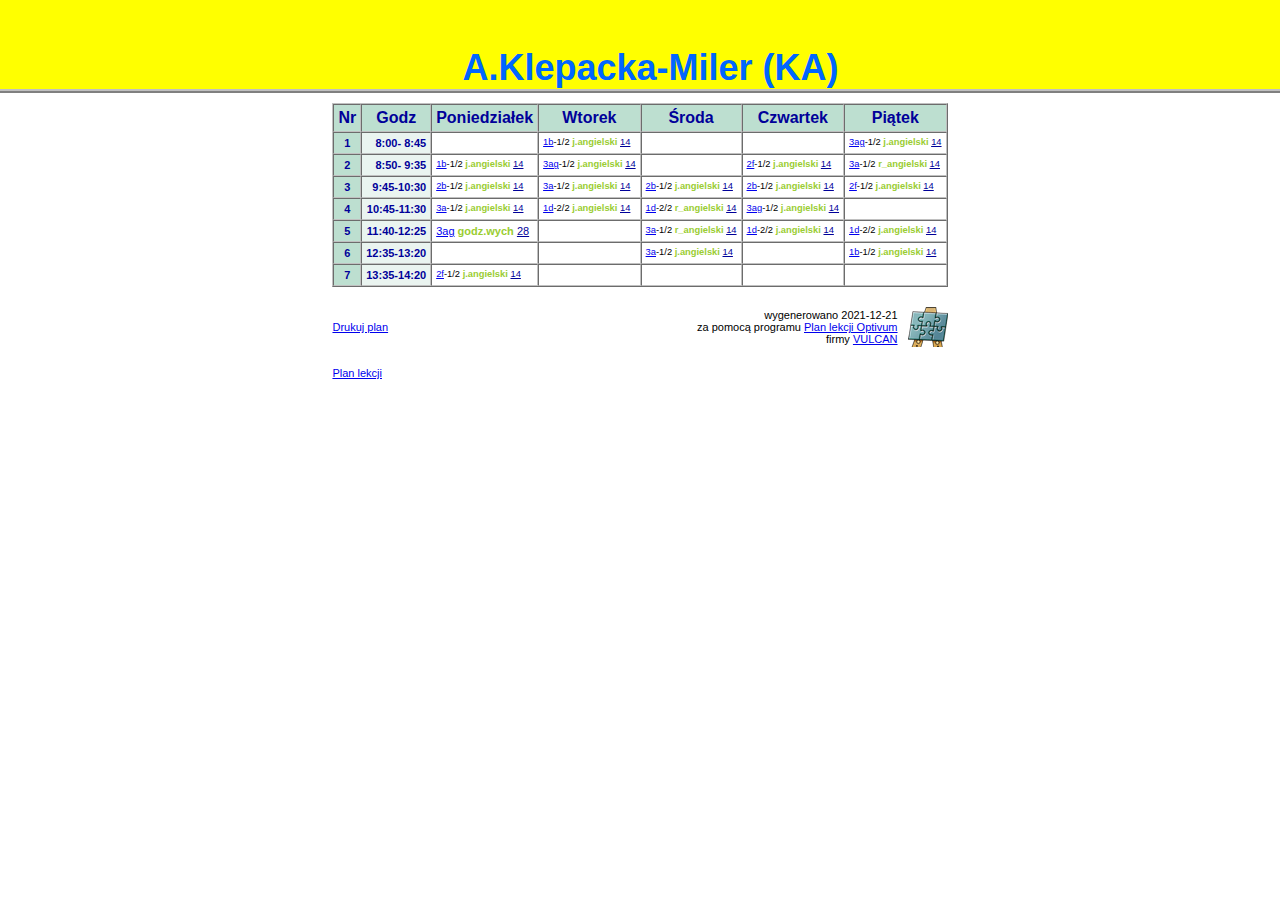
<file: Planlekcji/plany/n10.html>
<html><head>
<meta http-equiv="Content-Type" content="text/html; charset=utf-8">
<meta http-equiv="Content-Language" content="pl">
<meta name="description" content="./n Plan lekcji nauczyciela A.Klepacka-Miler (KA)/n utworzony za pomoc± programu Plan lekcji Optivum firmy VULCAN">
<title>Plan lekcji nauczyciela - A.Klepacka-Miler (KA)</title>
<link rel="stylesheet" href="../css/plan.css" type="text/css">
<script language="JavaScript1.2" type="text/javascript" src="../scripts/plan.js"></script>
</head>
<body>
<table border="0" cellpadding="0" cellspacing="0" width="100%" class="tabtytul">
<tr>
<td class="tytul">
<img src="../images/pusty.gif" height="80" width="1">
<span class="tytulnapis">A.Klepacka-Miler (KA)</span></td></tr></table>
<div align="center">
<table border="0" cellpadding="10" cellspacing="0">
<tr><td colspan="2">
<table border="1" cellspacing="0" cellpadding="4" class="tabela">
<tr>
<th>Nr</th>
<th>Godz</th>
<th>Poniedziałek</th>
<th>Wtorek</th>
<th>Środa</th>
<th>Czwartek</th>
<th>Piątek</th>
</tr>
<tr>
<td class="nr">1</td>
<td class="g"> 8:00- 8:45</td>
<td class="l">&nbsp;</td>
<td class="l"><span style="font-size:85%"><a href="o2.html" class="o">1b</a>-1/2 <span class="p">j.angielski</span> <a href="s7.html" class="s">14</a><br></span></td>
<td class="l">&nbsp;</td>
<td class="l">&nbsp;</td>
<td class="l"><span style="font-size:85%"><a href="o19.html" class="o">3ag</a>-1/2 <span class="p">j.angielski</span> <a href="s7.html" class="s">14</a><br></span></td>
</tr>
<tr>
<td class="nr">2</td>
<td class="g"> 8:50- 9:35</td>
<td class="l"><span style="font-size:85%"><a href="o2.html" class="o">1b</a>-1/2 <span class="p">j.angielski</span> <a href="s7.html" class="s">14</a><br></span></td>
<td class="l"><span style="font-size:85%"><a href="o19.html" class="o">3ag</a>-1/2 <span class="p">j.angielski</span> <a href="s7.html" class="s">14</a><br></span></td>
<td class="l">&nbsp;</td>
<td class="l"><span style="font-size:85%"><a href="o12.html" class="o">2f</a>-1/2 <span class="p">j.angielski</span> <a href="s7.html" class="s">14</a><br></span></td>
<td class="l"><span style="font-size:85%"><a href="o13.html" class="o">3a</a>-1/2 <span class="p">r_angielski</span> <a href="s7.html" class="s">14</a><br></span></td>
</tr>
<tr>
<td class="nr">3</td>
<td class="g"> 9:45-10:30</td>
<td class="l"><span style="font-size:85%"><a href="o8.html" class="o">2b</a>-1/2 <span class="p">j.angielski</span> <a href="s7.html" class="s">14</a><br></span></td>
<td class="l"><span style="font-size:85%"><a href="o13.html" class="o">3a</a>-1/2 <span class="p">j.angielski</span> <a href="s7.html" class="s">14</a><br></span></td>
<td class="l"><span style="font-size:85%"><a href="o8.html" class="o">2b</a>-1/2 <span class="p">j.angielski</span> <a href="s7.html" class="s">14</a><br></span></td>
<td class="l"><span style="font-size:85%"><a href="o8.html" class="o">2b</a>-1/2 <span class="p">j.angielski</span> <a href="s7.html" class="s">14</a><br></span></td>
<td class="l"><span style="font-size:85%"><a href="o12.html" class="o">2f</a>-1/2 <span class="p">j.angielski</span> <a href="s7.html" class="s">14</a><br></span></td>
</tr>
<tr>
<td class="nr">4</td>
<td class="g">10:45-11:30</td>
<td class="l"><span style="font-size:85%"><a href="o13.html" class="o">3a</a>-1/2 <span class="p">j.angielski</span> <a href="s7.html" class="s">14</a><br></span></td>
<td class="l"><span style="font-size:85%"><a href="o4.html" class="o">1d</a>-2/2 <span class="p">j.angielski</span> <a href="s7.html" class="s">14</a><br></span></td>
<td class="l"><span style="font-size:85%"><a href="o4.html" class="o">1d</a>-2/2 <span class="p">r_angielski</span> <a href="s7.html" class="s">14</a><br></span></td>
<td class="l"><span style="font-size:85%"><a href="o19.html" class="o">3ag</a>-1/2 <span class="p">j.angielski</span> <a href="s7.html" class="s">14</a><br></span></td>
<td class="l">&nbsp;</td>
</tr>
<tr>
<td class="nr">5</td>
<td class="g">11:40-12:25</td>
<td class="l"><a href="o19.html" class="o">3ag</a> <span class="p">godz.wych</span> <a href="s18.html" class="s">28</a><br></td>
<td class="l">&nbsp;</td>
<td class="l"><span style="font-size:85%"><a href="o13.html" class="o">3a</a>-1/2 <span class="p">r_angielski</span> <a href="s7.html" class="s">14</a><br></span></td>
<td class="l"><span style="font-size:85%"><a href="o4.html" class="o">1d</a>-2/2 <span class="p">j.angielski</span> <a href="s7.html" class="s">14</a><br></span></td>
<td class="l"><span style="font-size:85%"><a href="o4.html" class="o">1d</a>-2/2 <span class="p">j.angielski</span> <a href="s7.html" class="s">14</a><br></span></td>
</tr>
<tr>
<td class="nr">6</td>
<td class="g">12:35-13:20</td>
<td class="l">&nbsp;</td>
<td class="l">&nbsp;</td>
<td class="l"><span style="font-size:85%"><a href="o13.html" class="o">3a</a>-1/2 <span class="p">j.angielski</span> <a href="s7.html" class="s">14</a><br></span></td>
<td class="l">&nbsp;</td>
<td class="l"><span style="font-size:85%"><a href="o2.html" class="o">1b</a>-1/2 <span class="p">j.angielski</span> <a href="s7.html" class="s">14</a><br></span></td>
</tr>
<tr>
<td class="nr">7</td>
<td class="g">13:35-14:20</td>
<td class="l"><span style="font-size:85%"><a href="o12.html" class="o">2f</a>-1/2 <span class="p">j.angielski</span> <a href="s7.html" class="s">14</a><br></span></td>
<td class="l">&nbsp;</td>
<td class="l">&nbsp;</td>
<td class="l">&nbsp;</td>
<td class="l">&nbsp;</td>
</tr>
</table>
</td></tr>
<tr><td align="left"><a href="javascript:window.print()">Drukuj plan</a></td><td class="op" align="right">
<table border="0" cellpadding="0" cellspacing="0">
<tr><td align="right">
wygenerowano 2021-12-21<br>
za pomocą programu
<a href="http://www.vulcan.edu.pl/dla_szkol/optivum/plan_lekcji/Strony/wstep.aspx" target="_blank">Plan lekcji Optivum</a><br>
firmy <a href="http://www.vulcan.edu.pl/" target="_blank">VULCAN</a></td>
<td><img border="0" src="../images/plan_logo.gif" style="margin-left:10" alt="logo programu Plan lekcji Optivum" width="40" height="40"></td>
</tr></table>
<tr><td>
<script type="text/javascript" src="../scripts/powrot.js"></script>
</td></tr>
</td></tr></table></div>
</body>
</html>
</file>
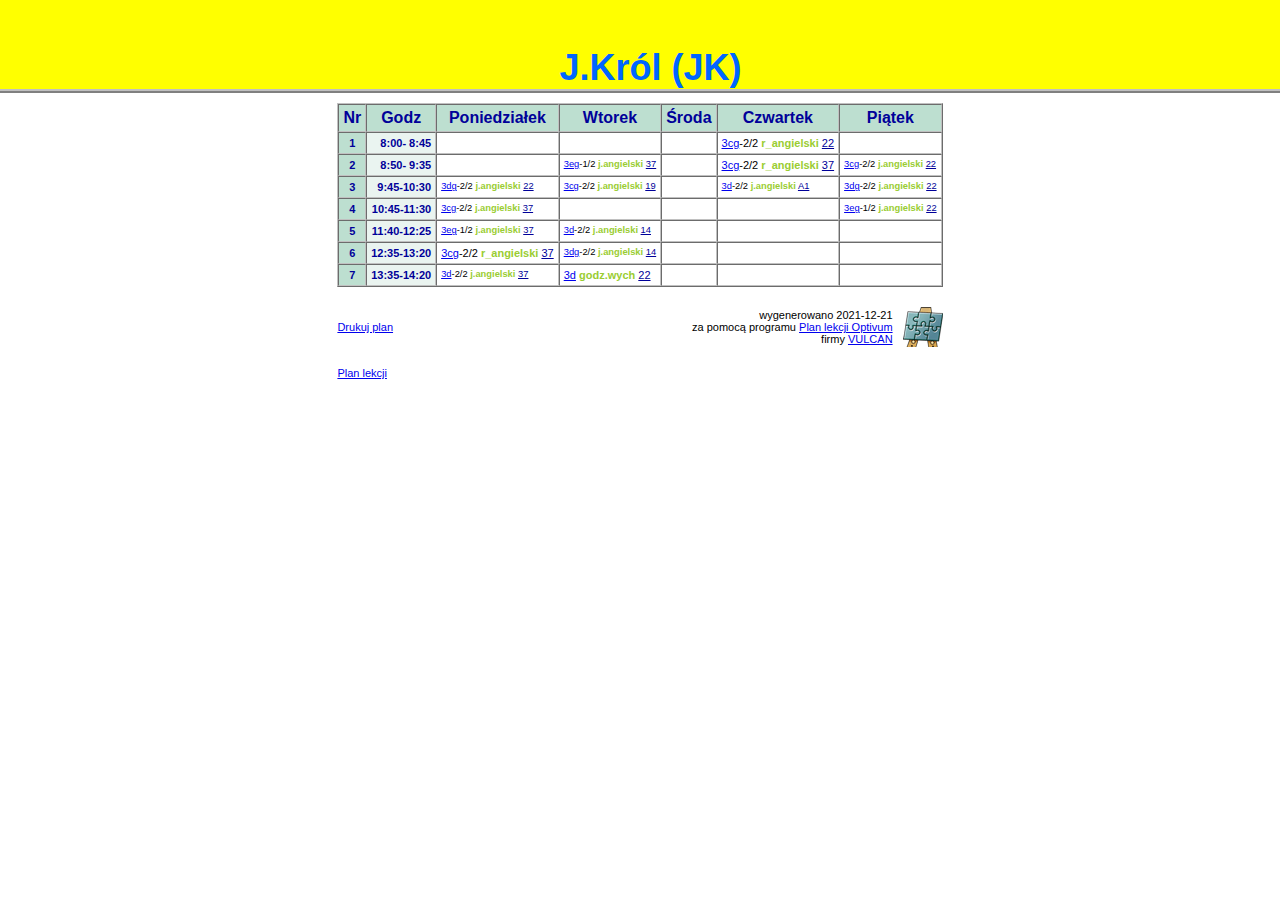
<file: Planlekcji/plany/n11.html>
<html><head>
<meta http-equiv="Content-Type" content="text/html; charset=utf-8">
<meta http-equiv="Content-Language" content="pl">
<meta name="description" content="./n Plan lekcji nauczyciela J.Król  (JK)/n utworzony za pomoc± programu Plan lekcji Optivum firmy VULCAN">
<title>Plan lekcji nauczyciela - J.Król  (JK)</title>
<link rel="stylesheet" href="../css/plan.css" type="text/css">
<script language="JavaScript1.2" type="text/javascript" src="../scripts/plan.js"></script>
</head>
<body>
<table border="0" cellpadding="0" cellspacing="0" width="100%" class="tabtytul">
<tr>
<td class="tytul">
<img src="../images/pusty.gif" height="80" width="1">
<span class="tytulnapis">J.Król  (JK)</span></td></tr></table>
<div align="center">
<table border="0" cellpadding="10" cellspacing="0">
<tr><td colspan="2">
<table border="1" cellspacing="0" cellpadding="4" class="tabela">
<tr>
<th>Nr</th>
<th>Godz</th>
<th>Poniedziałek</th>
<th>Wtorek</th>
<th>Środa</th>
<th>Czwartek</th>
<th>Piątek</th>
</tr>
<tr>
<td class="nr">1</td>
<td class="g"> 8:00- 8:45</td>
<td class="l">&nbsp;</td>
<td class="l">&nbsp;</td>
<td class="l">&nbsp;</td>
<td class="l"><a href="o21.html" class="o">3cg</a>-2/2 <span class="p">r_angielski</span> <a href="s15.html" class="s">22</a><br></td>
<td class="l">&nbsp;</td>
</tr>
<tr>
<td class="nr">2</td>
<td class="g"> 8:50- 9:35</td>
<td class="l">&nbsp;</td>
<td class="l"><span style="font-size:85%"><a href="o23.html" class="o">3eg</a>-1/2 <span class="p">j.angielski</span> <a href="s29.html" class="s">37</a><br></span></td>
<td class="l">&nbsp;</td>
<td class="l"><a href="o21.html" class="o">3cg</a>-2/2 <span class="p">r_angielski</span> <a href="s29.html" class="s">37</a><br></td>
<td class="l"><span style="font-size:85%"><a href="o21.html" class="o">3cg</a>-2/2 <span class="p">j.angielski</span> <a href="s15.html" class="s">22</a><br></span></td>
</tr>
<tr>
<td class="nr">3</td>
<td class="g"> 9:45-10:30</td>
<td class="l"><span style="font-size:85%"><a href="o22.html" class="o">3dg</a>-2/2 <span class="p">j.angielski</span> <a href="s15.html" class="s">22</a><br></span></td>
<td class="l"><span style="font-size:85%"><a href="o21.html" class="o">3cg</a>-2/2 <span class="p">j.angielski</span> <a href="s12.html" class="s">19</a><br></span></td>
<td class="l">&nbsp;</td>
<td class="l"><span style="font-size:85%"><a href="o16.html" class="o">3d</a>-2/2 <span class="p">j.angielski</span> <a href="s21.html" class="s">A1</a><br></span></td>
<td class="l"><span style="font-size:85%"><a href="o22.html" class="o">3dg</a>-2/2 <span class="p">j.angielski</span> <a href="s15.html" class="s">22</a><br></span></td>
</tr>
<tr>
<td class="nr">4</td>
<td class="g">10:45-11:30</td>
<td class="l"><span style="font-size:85%"><a href="o21.html" class="o">3cg</a>-2/2 <span class="p">j.angielski</span> <a href="s29.html" class="s">37</a><br></span></td>
<td class="l">&nbsp;</td>
<td class="l">&nbsp;</td>
<td class="l">&nbsp;</td>
<td class="l"><span style="font-size:85%"><a href="o23.html" class="o">3eg</a>-1/2 <span class="p">j.angielski</span> <a href="s15.html" class="s">22</a><br></span></td>
</tr>
<tr>
<td class="nr">5</td>
<td class="g">11:40-12:25</td>
<td class="l"><span style="font-size:85%"><a href="o23.html" class="o">3eg</a>-1/2 <span class="p">j.angielski</span> <a href="s29.html" class="s">37</a><br></span></td>
<td class="l"><span style="font-size:85%"><a href="o16.html" class="o">3d</a>-2/2 <span class="p">j.angielski</span> <a href="s7.html" class="s">14</a><br></span></td>
<td class="l">&nbsp;</td>
<td class="l">&nbsp;</td>
<td class="l">&nbsp;</td>
</tr>
<tr>
<td class="nr">6</td>
<td class="g">12:35-13:20</td>
<td class="l"><a href="o21.html" class="o">3cg</a>-2/2 <span class="p">r_angielski</span> <a href="s29.html" class="s">37</a><br></td>
<td class="l"><span style="font-size:85%"><a href="o22.html" class="o">3dg</a>-2/2 <span class="p">j.angielski</span> <a href="s7.html" class="s">14</a><br></span></td>
<td class="l">&nbsp;</td>
<td class="l">&nbsp;</td>
<td class="l">&nbsp;</td>
</tr>
<tr>
<td class="nr">7</td>
<td class="g">13:35-14:20</td>
<td class="l"><span style="font-size:85%"><a href="o16.html" class="o">3d</a>-2/2 <span class="p">j.angielski</span> <a href="s29.html" class="s">37</a><br></span></td>
<td class="l"><a href="o16.html" class="o">3d</a> <span class="p">godz.wych</span> <a href="s15.html" class="s">22</a><br></td>
<td class="l">&nbsp;</td>
<td class="l">&nbsp;</td>
<td class="l">&nbsp;</td>
</tr>
</table>
</td></tr>
<tr><td align="left"><a href="javascript:window.print()">Drukuj plan</a></td><td class="op" align="right">
<table border="0" cellpadding="0" cellspacing="0">
<tr><td align="right">
wygenerowano 2021-12-21<br>
za pomocą programu
<a href="http://www.vulcan.edu.pl/dla_szkol/optivum/plan_lekcji/Strony/wstep.aspx" target="_blank">Plan lekcji Optivum</a><br>
firmy <a href="http://www.vulcan.edu.pl/" target="_blank">VULCAN</a></td>
<td><img border="0" src="../images/plan_logo.gif" style="margin-left:10" alt="logo programu Plan lekcji Optivum" width="40" height="40"></td>
</tr></table>
<tr><td>
<script type="text/javascript" src="../scripts/powrot.js"></script>
</td></tr>
</td></tr></table></div>
</body>
</html>
</file>
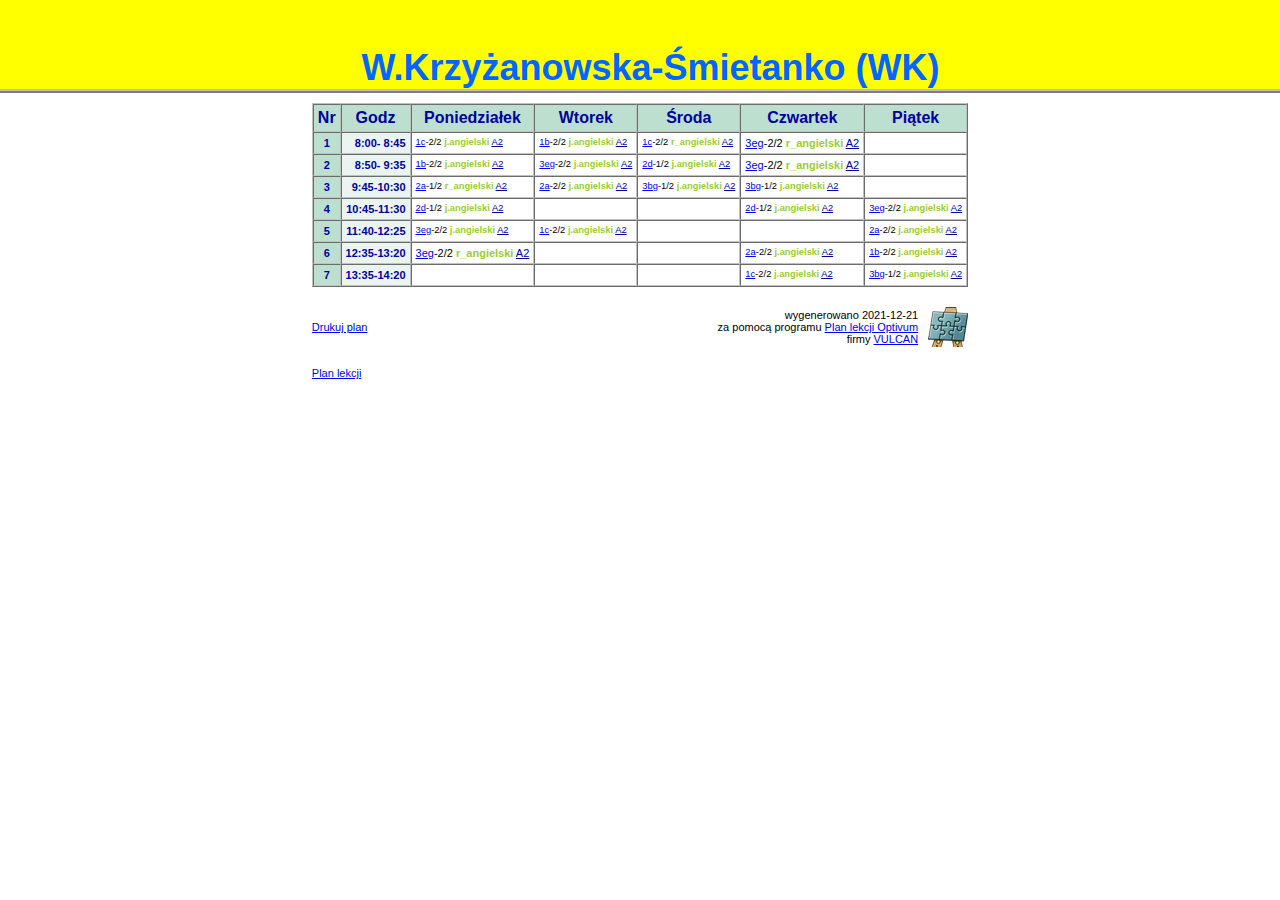
<file: Planlekcji/plany/n12.html>
<html><head>
<meta http-equiv="Content-Type" content="text/html; charset=utf-8">
<meta http-equiv="Content-Language" content="pl">
<meta name="description" content="./n Plan lekcji nauczyciela W.Krzyżanowska-Śmietanko (WK)/n utworzony za pomoc± programu Plan lekcji Optivum firmy VULCAN">
<title>Plan lekcji nauczyciela - W.Krzyżanowska-Śmietanko (WK)</title>
<link rel="stylesheet" href="../css/plan.css" type="text/css">
<script language="JavaScript1.2" type="text/javascript" src="../scripts/plan.js"></script>
</head>
<body>
<table border="0" cellpadding="0" cellspacing="0" width="100%" class="tabtytul">
<tr>
<td class="tytul">
<img src="../images/pusty.gif" height="80" width="1">
<span class="tytulnapis">W.Krzyżanowska-Śmietanko (WK)</span></td></tr></table>
<div align="center">
<table border="0" cellpadding="10" cellspacing="0">
<tr><td colspan="2">
<table border="1" cellspacing="0" cellpadding="4" class="tabela">
<tr>
<th>Nr</th>
<th>Godz</th>
<th>Poniedziałek</th>
<th>Wtorek</th>
<th>Środa</th>
<th>Czwartek</th>
<th>Piątek</th>
</tr>
<tr>
<td class="nr">1</td>
<td class="g"> 8:00- 8:45</td>
<td class="l"><span style="font-size:85%"><a href="o3.html" class="o">1c</a>-2/2 <span class="p">j.angielski</span> <a href="s22.html" class="s">A2</a><br></span></td>
<td class="l"><span style="font-size:85%"><a href="o2.html" class="o">1b</a>-2/2 <span class="p">j.angielski</span> <a href="s22.html" class="s">A2</a><br></span></td>
<td class="l"><span style="font-size:85%"><a href="o3.html" class="o">1c</a>-2/2 <span class="p">r_angielski</span> <a href="s22.html" class="s">A2</a><br></span></td>
<td class="l"><a href="o23.html" class="o">3eg</a>-2/2 <span class="p">r_angielski</span> <a href="s22.html" class="s">A2</a><br></td>
<td class="l">&nbsp;</td>
</tr>
<tr>
<td class="nr">2</td>
<td class="g"> 8:50- 9:35</td>
<td class="l"><span style="font-size:85%"><a href="o2.html" class="o">1b</a>-2/2 <span class="p">j.angielski</span> <a href="s22.html" class="s">A2</a><br></span></td>
<td class="l"><span style="font-size:85%"><a href="o23.html" class="o">3eg</a>-2/2 <span class="p">j.angielski</span> <a href="s22.html" class="s">A2</a><br></span></td>
<td class="l"><span style="font-size:85%"><a href="o10.html" class="o">2d</a>-1/2 <span class="p">j.angielski</span> <a href="s22.html" class="s">A2</a><br></span></td>
<td class="l"><a href="o23.html" class="o">3eg</a>-2/2 <span class="p">r_angielski</span> <a href="s22.html" class="s">A2</a><br></td>
<td class="l">&nbsp;</td>
</tr>
<tr>
<td class="nr">3</td>
<td class="g"> 9:45-10:30</td>
<td class="l"><span style="font-size:85%"><a href="o7.html" class="o">2a</a>-1/2 <span class="p">r_angielski</span> <a href="s22.html" class="s">A2</a><br></span></td>
<td class="l"><span style="font-size:85%"><a href="o7.html" class="o">2a</a>-2/2 <span class="p">j.angielski</span> <a href="s22.html" class="s">A2</a><br></span></td>
<td class="l"><span style="font-size:85%"><a href="o20.html" class="o">3bg</a>-1/2 <span class="p">j.angielski</span> <a href="s22.html" class="s">A2</a><br></span></td>
<td class="l"><span style="font-size:85%"><a href="o20.html" class="o">3bg</a>-1/2 <span class="p">j.angielski</span> <a href="s22.html" class="s">A2</a><br></span></td>
<td class="l">&nbsp;</td>
</tr>
<tr>
<td class="nr">4</td>
<td class="g">10:45-11:30</td>
<td class="l"><span style="font-size:85%"><a href="o10.html" class="o">2d</a>-1/2 <span class="p">j.angielski</span> <a href="s22.html" class="s">A2</a><br></span></td>
<td class="l">&nbsp;</td>
<td class="l">&nbsp;</td>
<td class="l"><span style="font-size:85%"><a href="o10.html" class="o">2d</a>-1/2 <span class="p">j.angielski</span> <a href="s22.html" class="s">A2</a><br></span></td>
<td class="l"><span style="font-size:85%"><a href="o23.html" class="o">3eg</a>-2/2 <span class="p">j.angielski</span> <a href="s22.html" class="s">A2</a><br></span></td>
</tr>
<tr>
<td class="nr">5</td>
<td class="g">11:40-12:25</td>
<td class="l"><span style="font-size:85%"><a href="o23.html" class="o">3eg</a>-2/2 <span class="p">j.angielski</span> <a href="s22.html" class="s">A2</a><br></span></td>
<td class="l"><span style="font-size:85%"><a href="o3.html" class="o">1c</a>-2/2 <span class="p">j.angielski</span> <a href="s22.html" class="s">A2</a><br></span></td>
<td class="l">&nbsp;</td>
<td class="l">&nbsp;</td>
<td class="l"><span style="font-size:85%"><a href="o7.html" class="o">2a</a>-2/2 <span class="p">j.angielski</span> <a href="s22.html" class="s">A2</a><br></span></td>
</tr>
<tr>
<td class="nr">6</td>
<td class="g">12:35-13:20</td>
<td class="l"><a href="o23.html" class="o">3eg</a>-2/2 <span class="p">r_angielski</span> <a href="s22.html" class="s">A2</a><br></td>
<td class="l">&nbsp;</td>
<td class="l">&nbsp;</td>
<td class="l"><span style="font-size:85%"><a href="o7.html" class="o">2a</a>-2/2 <span class="p">j.angielski</span> <a href="s22.html" class="s">A2</a><br></span></td>
<td class="l"><span style="font-size:85%"><a href="o2.html" class="o">1b</a>-2/2 <span class="p">j.angielski</span> <a href="s22.html" class="s">A2</a><br></span></td>
</tr>
<tr>
<td class="nr">7</td>
<td class="g">13:35-14:20</td>
<td class="l">&nbsp;</td>
<td class="l">&nbsp;</td>
<td class="l">&nbsp;</td>
<td class="l"><span style="font-size:85%"><a href="o3.html" class="o">1c</a>-2/2 <span class="p">j.angielski</span> <a href="s22.html" class="s">A2</a><br></span></td>
<td class="l"><span style="font-size:85%"><a href="o20.html" class="o">3bg</a>-1/2 <span class="p">j.angielski</span> <a href="s22.html" class="s">A2</a><br></span></td>
</tr>
</table>
</td></tr>
<tr><td align="left"><a href="javascript:window.print()">Drukuj plan</a></td><td class="op" align="right">
<table border="0" cellpadding="0" cellspacing="0">
<tr><td align="right">
wygenerowano 2021-12-21<br>
za pomocą programu
<a href="http://www.vulcan.edu.pl/dla_szkol/optivum/plan_lekcji/Strony/wstep.aspx" target="_blank">Plan lekcji Optivum</a><br>
firmy <a href="http://www.vulcan.edu.pl/" target="_blank">VULCAN</a></td>
<td><img border="0" src="../images/plan_logo.gif" style="margin-left:10" alt="logo programu Plan lekcji Optivum" width="40" height="40"></td>
</tr></table>
<tr><td>
<script type="text/javascript" src="../scripts/powrot.js"></script>
</td></tr>
</td></tr></table></div>
</body>
</html>
</file>
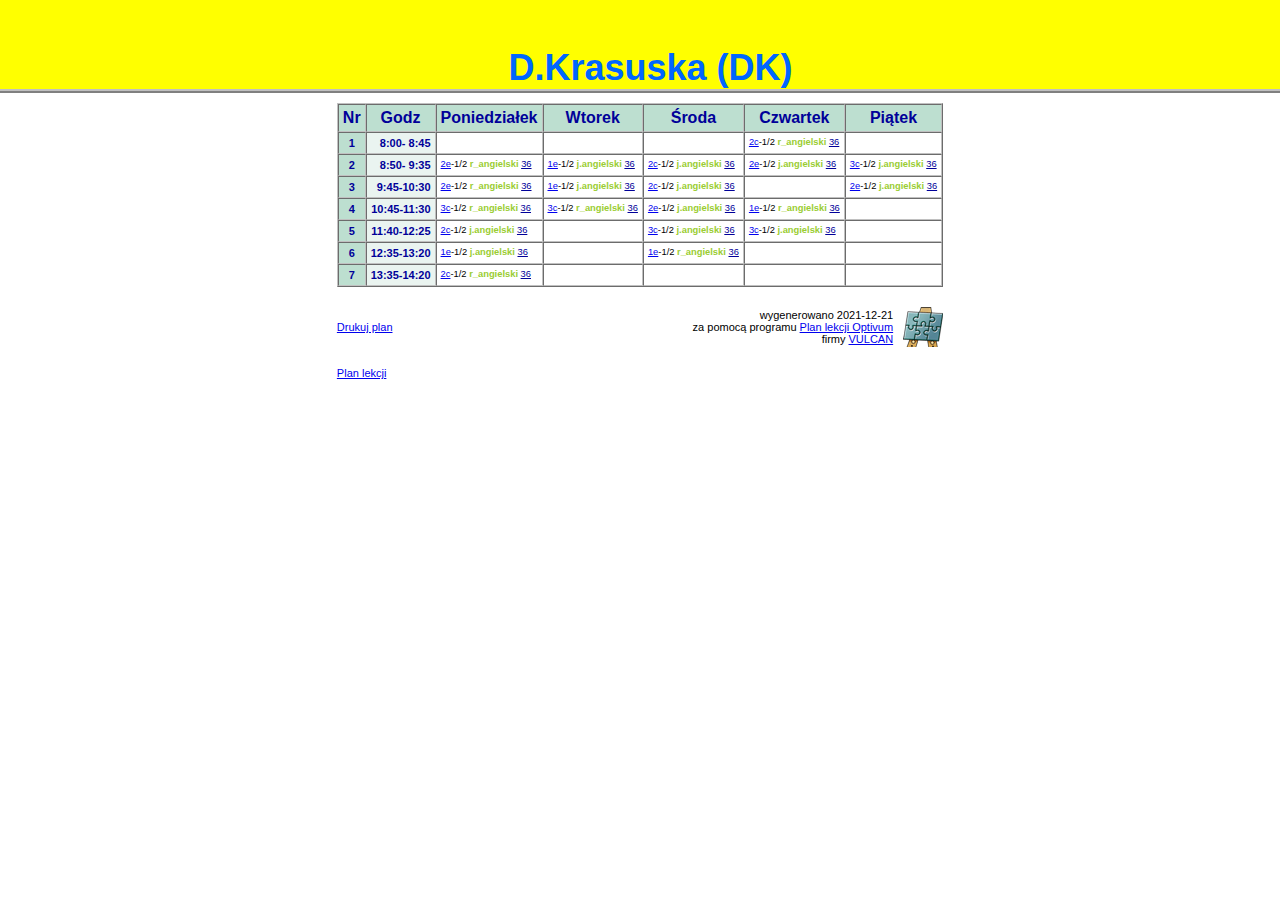
<file: Planlekcji/plany/n13.html>
<html><head>
<meta http-equiv="Content-Type" content="text/html; charset=utf-8">
<meta http-equiv="Content-Language" content="pl">
<meta name="description" content="./n Plan lekcji nauczyciela D.Krasuska (DK)/n utworzony za pomoc± programu Plan lekcji Optivum firmy VULCAN">
<title>Plan lekcji nauczyciela - D.Krasuska (DK)</title>
<link rel="stylesheet" href="../css/plan.css" type="text/css">
<script language="JavaScript1.2" type="text/javascript" src="../scripts/plan.js"></script>
</head>
<body>
<table border="0" cellpadding="0" cellspacing="0" width="100%" class="tabtytul">
<tr>
<td class="tytul">
<img src="../images/pusty.gif" height="80" width="1">
<span class="tytulnapis">D.Krasuska (DK)</span></td></tr></table>
<div align="center">
<table border="0" cellpadding="10" cellspacing="0">
<tr><td colspan="2">
<table border="1" cellspacing="0" cellpadding="4" class="tabela">
<tr>
<th>Nr</th>
<th>Godz</th>
<th>Poniedziałek</th>
<th>Wtorek</th>
<th>Środa</th>
<th>Czwartek</th>
<th>Piątek</th>
</tr>
<tr>
<td class="nr">1</td>
<td class="g"> 8:00- 8:45</td>
<td class="l">&nbsp;</td>
<td class="l">&nbsp;</td>
<td class="l">&nbsp;</td>
<td class="l"><span style="font-size:85%"><a href="o9.html" class="o">2c</a>-1/2 <span class="p">r_angielski</span> <a href="s28.html" class="s">36</a><br></span></td>
<td class="l">&nbsp;</td>
</tr>
<tr>
<td class="nr">2</td>
<td class="g"> 8:50- 9:35</td>
<td class="l"><span style="font-size:85%"><a href="o11.html" class="o">2e</a>-1/2 <span class="p">r_angielski</span> <a href="s28.html" class="s">36</a><br></span></td>
<td class="l"><span style="font-size:85%"><a href="o5.html" class="o">1e</a>-1/2 <span class="p">j.angielski</span> <a href="s28.html" class="s">36</a><br></span></td>
<td class="l"><span style="font-size:85%"><a href="o9.html" class="o">2c</a>-1/2 <span class="p">j.angielski</span> <a href="s28.html" class="s">36</a><br></span></td>
<td class="l"><span style="font-size:85%"><a href="o11.html" class="o">2e</a>-1/2 <span class="p">j.angielski</span> <a href="s28.html" class="s">36</a><br></span></td>
<td class="l"><span style="font-size:85%"><a href="o15.html" class="o">3c</a>-1/2 <span class="p">j.angielski</span> <a href="s28.html" class="s">36</a><br></span></td>
</tr>
<tr>
<td class="nr">3</td>
<td class="g"> 9:45-10:30</td>
<td class="l"><span style="font-size:85%"><a href="o11.html" class="o">2e</a>-1/2 <span class="p">r_angielski</span> <a href="s28.html" class="s">36</a><br></span></td>
<td class="l"><span style="font-size:85%"><a href="o5.html" class="o">1e</a>-1/2 <span class="p">j.angielski</span> <a href="s28.html" class="s">36</a><br></span></td>
<td class="l"><span style="font-size:85%"><a href="o9.html" class="o">2c</a>-1/2 <span class="p">j.angielski</span> <a href="s28.html" class="s">36</a><br></span></td>
<td class="l">&nbsp;</td>
<td class="l"><span style="font-size:85%"><a href="o11.html" class="o">2e</a>-1/2 <span class="p">j.angielski</span> <a href="s28.html" class="s">36</a><br></span></td>
</tr>
<tr>
<td class="nr">4</td>
<td class="g">10:45-11:30</td>
<td class="l"><span style="font-size:85%"><a href="o15.html" class="o">3c</a>-1/2 <span class="p">r_angielski</span> <a href="s28.html" class="s">36</a><br></span></td>
<td class="l"><span style="font-size:85%"><a href="o15.html" class="o">3c</a>-1/2 <span class="p">r_angielski</span> <a href="s28.html" class="s">36</a><br></span></td>
<td class="l"><span style="font-size:85%"><a href="o11.html" class="o">2e</a>-1/2 <span class="p">j.angielski</span> <a href="s28.html" class="s">36</a><br></span></td>
<td class="l"><span style="font-size:85%"><a href="o5.html" class="o">1e</a>-1/2 <span class="p">r_angielski</span> <a href="s28.html" class="s">36</a><br></span></td>
<td class="l">&nbsp;</td>
</tr>
<tr>
<td class="nr">5</td>
<td class="g">11:40-12:25</td>
<td class="l"><span style="font-size:85%"><a href="o9.html" class="o">2c</a>-1/2 <span class="p">j.angielski</span> <a href="s28.html" class="s">36</a><br></span></td>
<td class="l">&nbsp;</td>
<td class="l"><span style="font-size:85%"><a href="o15.html" class="o">3c</a>-1/2 <span class="p">j.angielski</span> <a href="s28.html" class="s">36</a><br></span></td>
<td class="l"><span style="font-size:85%"><a href="o15.html" class="o">3c</a>-1/2 <span class="p">j.angielski</span> <a href="s28.html" class="s">36</a><br></span></td>
<td class="l">&nbsp;</td>
</tr>
<tr>
<td class="nr">6</td>
<td class="g">12:35-13:20</td>
<td class="l"><span style="font-size:85%"><a href="o5.html" class="o">1e</a>-1/2 <span class="p">j.angielski</span> <a href="s28.html" class="s">36</a><br></span></td>
<td class="l">&nbsp;</td>
<td class="l"><span style="font-size:85%"><a href="o5.html" class="o">1e</a>-1/2 <span class="p">r_angielski</span> <a href="s28.html" class="s">36</a><br></span></td>
<td class="l">&nbsp;</td>
<td class="l">&nbsp;</td>
</tr>
<tr>
<td class="nr">7</td>
<td class="g">13:35-14:20</td>
<td class="l"><span style="font-size:85%"><a href="o9.html" class="o">2c</a>-1/2 <span class="p">r_angielski</span> <a href="s28.html" class="s">36</a><br></span></td>
<td class="l">&nbsp;</td>
<td class="l">&nbsp;</td>
<td class="l">&nbsp;</td>
<td class="l">&nbsp;</td>
</tr>
</table>
</td></tr>
<tr><td align="left"><a href="javascript:window.print()">Drukuj plan</a></td><td class="op" align="right">
<table border="0" cellpadding="0" cellspacing="0">
<tr><td align="right">
wygenerowano 2021-12-21<br>
za pomocą programu
<a href="http://www.vulcan.edu.pl/dla_szkol/optivum/plan_lekcji/Strony/wstep.aspx" target="_blank">Plan lekcji Optivum</a><br>
firmy <a href="http://www.vulcan.edu.pl/" target="_blank">VULCAN</a></td>
<td><img border="0" src="../images/plan_logo.gif" style="margin-left:10" alt="logo programu Plan lekcji Optivum" width="40" height="40"></td>
</tr></table>
<tr><td>
<script type="text/javascript" src="../scripts/powrot.js"></script>
</td></tr>
</td></tr></table></div>
</body>
</html>
</file>
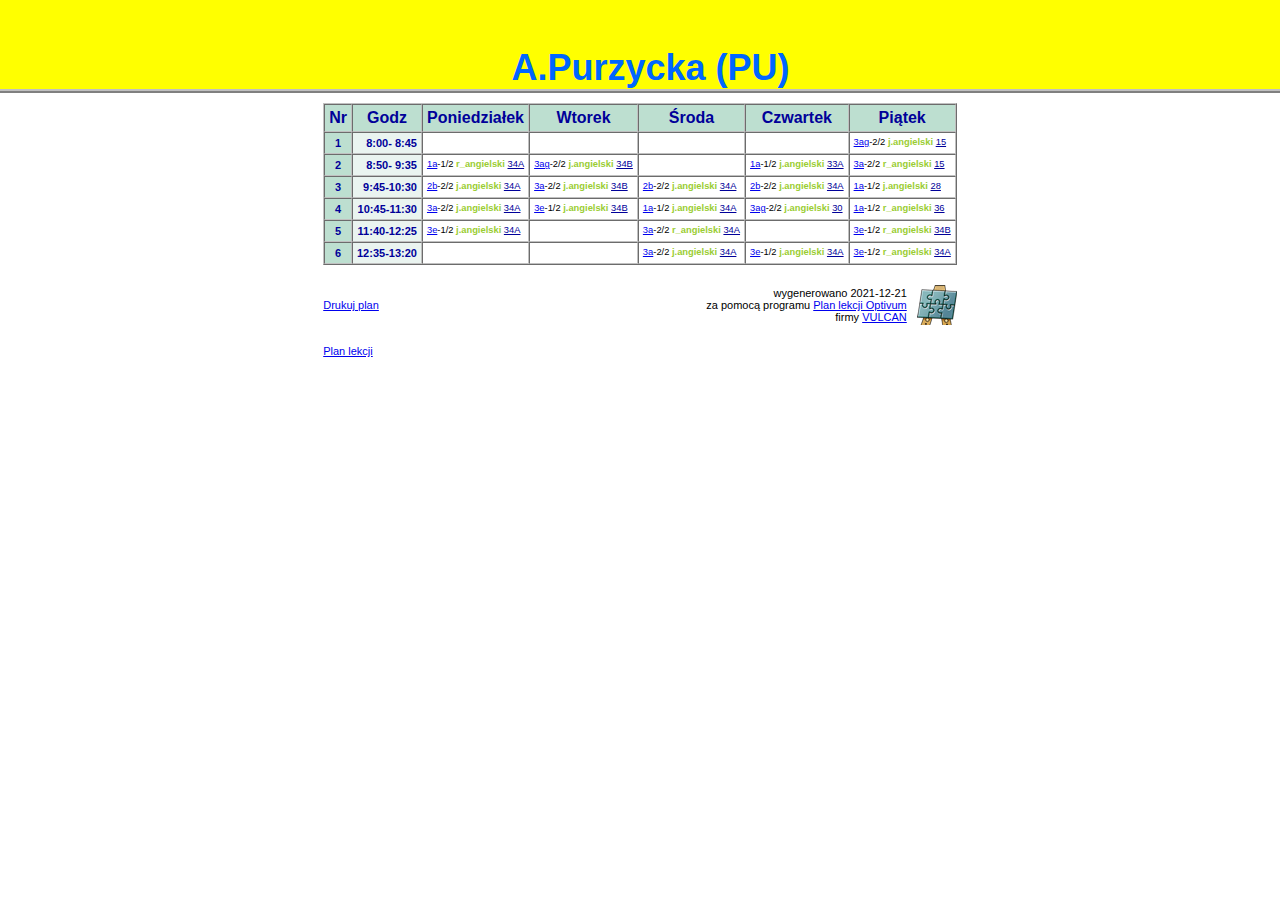
<file: Planlekcji/plany/n14.html>
<html><head>
<meta http-equiv="Content-Type" content="text/html; charset=utf-8">
<meta http-equiv="Content-Language" content="pl">
<meta name="description" content="./n Plan lekcji nauczyciela A.Purzycka (PU)/n utworzony za pomoc± programu Plan lekcji Optivum firmy VULCAN">
<title>Plan lekcji nauczyciela - A.Purzycka (PU)</title>
<link rel="stylesheet" href="../css/plan.css" type="text/css">
<script language="JavaScript1.2" type="text/javascript" src="../scripts/plan.js"></script>
</head>
<body>
<table border="0" cellpadding="0" cellspacing="0" width="100%" class="tabtytul">
<tr>
<td class="tytul">
<img src="../images/pusty.gif" height="80" width="1">
<span class="tytulnapis">A.Purzycka (PU)</span></td></tr></table>
<div align="center">
<table border="0" cellpadding="10" cellspacing="0">
<tr><td colspan="2">
<table border="1" cellspacing="0" cellpadding="4" class="tabela">
<tr>
<th>Nr</th>
<th>Godz</th>
<th>Poniedziałek</th>
<th>Wtorek</th>
<th>Środa</th>
<th>Czwartek</th>
<th>Piątek</th>
</tr>
<tr>
<td class="nr">1</td>
<td class="g"> 8:00- 8:45</td>
<td class="l">&nbsp;</td>
<td class="l">&nbsp;</td>
<td class="l">&nbsp;</td>
<td class="l">&nbsp;</td>
<td class="l"><span style="font-size:85%"><a href="o19.html" class="o">3ag</a>-2/2 <span class="p">j.angielski</span> <a href="s8.html" class="s">15</a><br></span></td>
</tr>
<tr>
<td class="nr">2</td>
<td class="g"> 8:50- 9:35</td>
<td class="l"><span style="font-size:85%"><a href="o1.html" class="o">1a</a>-1/2 <span class="p">r_angielski</span> <a href="s25.html" class="s">34A</a><br></span></td>
<td class="l"><span style="font-size:85%"><a href="o19.html" class="o">3ag</a>-2/2 <span class="p">j.angielski</span> <a href="s26.html" class="s">34B</a><br></span></td>
<td class="l">&nbsp;</td>
<td class="l"><span style="font-size:85%"><a href="o1.html" class="o">1a</a>-1/2 <span class="p">j.angielski</span> <a href="s31.html" class="s">33A</a><br></span></td>
<td class="l"><span style="font-size:85%"><a href="o13.html" class="o">3a</a>-2/2 <span class="p">r_angielski</span> <a href="s8.html" class="s">15</a><br></span></td>
</tr>
<tr>
<td class="nr">3</td>
<td class="g"> 9:45-10:30</td>
<td class="l"><span style="font-size:85%"><a href="o8.html" class="o">2b</a>-2/2 <span class="p">j.angielski</span> <a href="s25.html" class="s">34A</a><br></span></td>
<td class="l"><span style="font-size:85%"><a href="o13.html" class="o">3a</a>-2/2 <span class="p">j.angielski</span> <a href="s26.html" class="s">34B</a><br></span></td>
<td class="l"><span style="font-size:85%"><a href="o8.html" class="o">2b</a>-2/2 <span class="p">j.angielski</span> <a href="s25.html" class="s">34A</a><br></span></td>
<td class="l"><span style="font-size:85%"><a href="o8.html" class="o">2b</a>-2/2 <span class="p">j.angielski</span> <a href="s25.html" class="s">34A</a><br></span></td>
<td class="l"><span style="font-size:85%"><a href="o1.html" class="o">1a</a>-1/2 <span class="p">j.angielski</span> <a href="s18.html" class="s">28</a><br></span></td>
</tr>
<tr>
<td class="nr">4</td>
<td class="g">10:45-11:30</td>
<td class="l"><span style="font-size:85%"><a href="o13.html" class="o">3a</a>-2/2 <span class="p">j.angielski</span> <a href="s25.html" class="s">34A</a><br></span></td>
<td class="l"><span style="font-size:85%"><a href="o17.html" class="o">3e</a>-1/2 <span class="p">j.angielski</span> <a href="s26.html" class="s">34B</a><br></span></td>
<td class="l"><span style="font-size:85%"><a href="o1.html" class="o">1a</a>-1/2 <span class="p">j.angielski</span> <a href="s25.html" class="s">34A</a><br></span></td>
<td class="l"><span style="font-size:85%"><a href="o19.html" class="o">3ag</a>-2/2 <span class="p">j.angielski</span> <a href="s20.html" class="s">30</a><br></span></td>
<td class="l"><span style="font-size:85%"><a href="o1.html" class="o">1a</a>-1/2 <span class="p">r_angielski</span> <a href="s28.html" class="s">36</a><br></span></td>
</tr>
<tr>
<td class="nr">5</td>
<td class="g">11:40-12:25</td>
<td class="l"><span style="font-size:85%"><a href="o17.html" class="o">3e</a>-1/2 <span class="p">j.angielski</span> <a href="s25.html" class="s">34A</a><br></span></td>
<td class="l">&nbsp;</td>
<td class="l"><span style="font-size:85%"><a href="o13.html" class="o">3a</a>-2/2 <span class="p">r_angielski</span> <a href="s25.html" class="s">34A</a><br></span></td>
<td class="l">&nbsp;</td>
<td class="l"><span style="font-size:85%"><a href="o17.html" class="o">3e</a>-1/2 <span class="p">r_angielski</span> <a href="s26.html" class="s">34B</a><br></span></td>
</tr>
<tr>
<td class="nr">6</td>
<td class="g">12:35-13:20</td>
<td class="l">&nbsp;</td>
<td class="l">&nbsp;</td>
<td class="l"><span style="font-size:85%"><a href="o13.html" class="o">3a</a>-2/2 <span class="p">j.angielski</span> <a href="s25.html" class="s">34A</a><br></span></td>
<td class="l"><span style="font-size:85%"><a href="o17.html" class="o">3e</a>-1/2 <span class="p">j.angielski</span> <a href="s25.html" class="s">34A</a><br></span></td>
<td class="l"><span style="font-size:85%"><a href="o17.html" class="o">3e</a>-1/2 <span class="p">r_angielski</span> <a href="s25.html" class="s">34A</a><br></span></td>
</tr>
</table>
</td></tr>
<tr><td align="left"><a href="javascript:window.print()">Drukuj plan</a></td><td class="op" align="right">
<table border="0" cellpadding="0" cellspacing="0">
<tr><td align="right">
wygenerowano 2021-12-21<br>
za pomocą programu
<a href="http://www.vulcan.edu.pl/dla_szkol/optivum/plan_lekcji/Strony/wstep.aspx" target="_blank">Plan lekcji Optivum</a><br>
firmy <a href="http://www.vulcan.edu.pl/" target="_blank">VULCAN</a></td>
<td><img border="0" src="../images/plan_logo.gif" style="margin-left:10" alt="logo programu Plan lekcji Optivum" width="40" height="40"></td>
</tr></table>
<tr><td>
<script type="text/javascript" src="../scripts/powrot.js"></script>
</td></tr>
</td></tr></table></div>
</body>
</html>
</file>
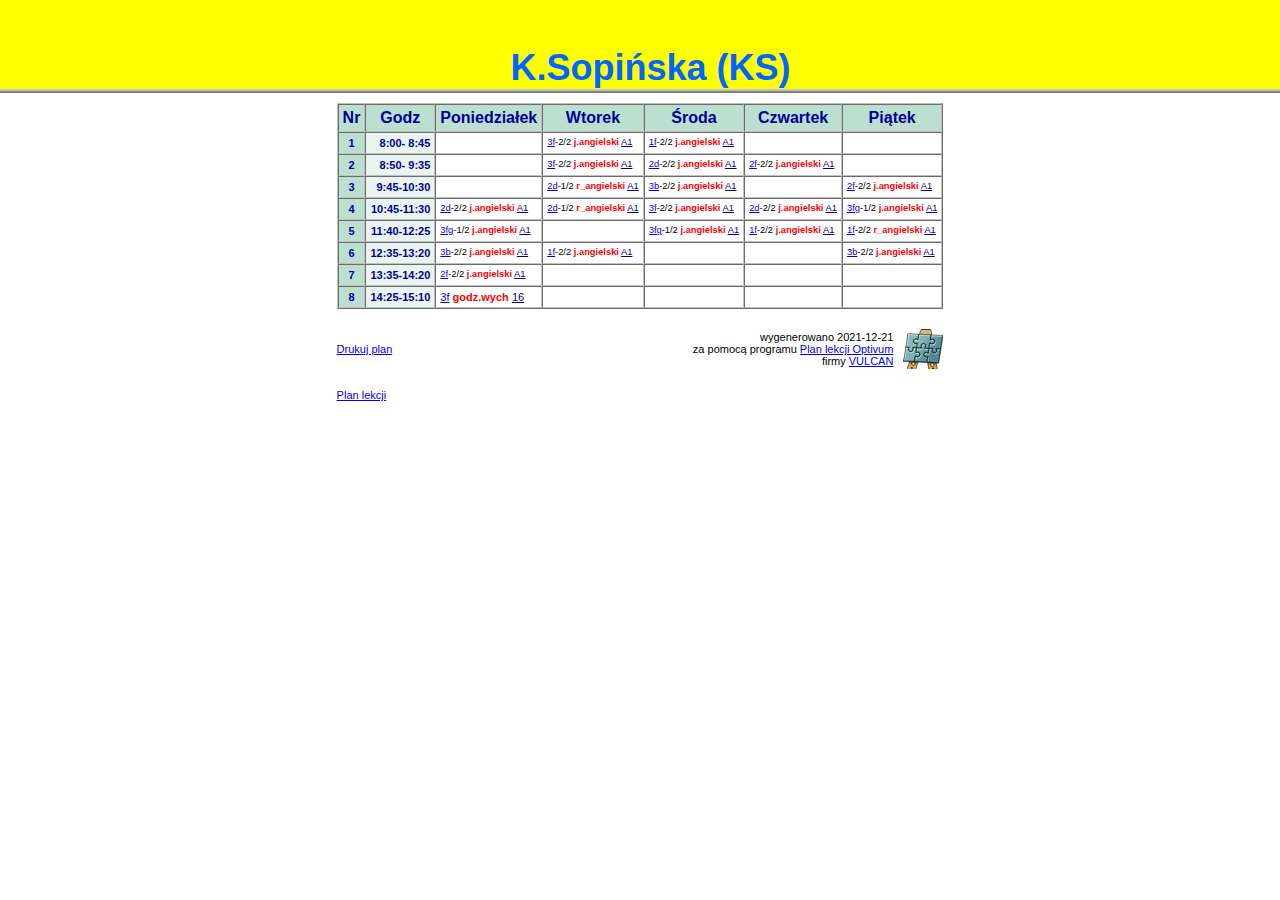
<file: Planlekcji/plany/n15.html>
<html><head>
<meta http-equiv="Content-Type" content="text/html; charset=utf-8">
<meta http-equiv="Content-Language" content="pl">
<meta name="description" content="./n Plan lekcji nauczyciela K.Sopińska (KS)/n utworzony za pomoc± programu Plan lekcji Optivum firmy VULCAN">
<title>Plan lekcji nauczyciela - K.Sopińska (KS)</title>
<link rel="stylesheet" href="../css/plan.css" type="text/css">
<script language="JavaScript1.2" type="text/javascript" src="../scripts/plan.js"></script>
</head>
<style>

.p{ /* przedmiot */
	color:FF0000;
	font-weight:bold}

</style>
<body>
<table border="0" cellpadding="0" cellspacing="0" width="100%" class="tabtytul">
<tr>
<td class="tytul">
<img src="../images/pusty.gif" height="80" width="1">
<span class="tytulnapis">K.Sopińska (KS)</span></td></tr></table>
<div align="center">
<table border="0" cellpadding="10" cellspacing="0">
<tr><td colspan="2">
<table border="1" cellspacing="0" cellpadding="4" class="tabela">
<tr>
<th>Nr</th>
<th>Godz</th>
<th>Poniedziałek</th>
<th>Wtorek</th>
<th>Środa</th>
<th>Czwartek</th>
<th>Piątek</th>
</tr>
<tr>
<td class="nr">1</td>
<td class="g"> 8:00- 8:45</td>
<td class="l">&nbsp;</td>
<td class="l"><span style="font-size:85%"><a href="o18.html" class="o">3f</a>-2/2 <span class="p">j.angielski</span> <a href="s21.html" class="s">A1</a><br></span></td>
<td class="l"><span style="font-size:85%"><a href="o6.html" class="o">1f</a>-2/2 <span class="p">j.angielski</span> <a href="s21.html" class="s">A1</a><br></span></td>
<td class="l">&nbsp;</td>
<td class="l">&nbsp;</td>
</tr>
<tr>
<td class="nr">2</td>
<td class="g"> 8:50- 9:35</td>
<td class="l">&nbsp;</td>
<td class="l"><span style="font-size:85%"><a href="o18.html" class="o">3f</a>-2/2 <span class="p">j.angielski</span> <a href="s21.html" class="s">A1</a><br></span></td>
<td class="l"><span style="font-size:85%"><a href="o10.html" class="o">2d</a>-2/2 <span class="p">j.angielski</span> <a href="s21.html" class="s">A1</a><br></span></td>
<td class="l"><span style="font-size:85%"><a href="o12.html" class="o">2f</a>-2/2 <span class="p">j.angielski</span> <a href="s21.html" class="s">A1</a><br></span></td>
<td class="l">&nbsp;</td>
</tr>
<tr>
<td class="nr">3</td>
<td class="g"> 9:45-10:30</td>
<td class="l">&nbsp;</td>
<td class="l"><span style="font-size:85%"><a href="o10.html" class="o">2d</a>-1/2 <span class="p">r_angielski</span> <a href="s21.html" class="s">A1</a><br></span></td>
<td class="l"><span style="font-size:85%"><a href="o14.html" class="o">3b</a>-2/2 <span class="p">j.angielski</span> <a href="s21.html" class="s">A1</a><br></span></td>
<td class="l">&nbsp;</td>
<td class="l"><span style="font-size:85%"><a href="o12.html" class="o">2f</a>-2/2 <span class="p">j.angielski</span> <a href="s21.html" class="s">A1</a><br></span></td>
</tr>
<tr>
<td class="nr">4</td>
<td class="g">10:45-11:30</td>
<td class="l"><span style="font-size:85%"><a href="o10.html" class="o">2d</a>-2/2 <span class="p">j.angielski</span> <a href="s21.html" class="s">A1</a><br></span></td>
<td class="l"><span style="font-size:85%"><a href="o10.html" class="o">2d</a>-1/2 <span class="p">r_angielski</span> <a href="s21.html" class="s">A1</a><br></span></td>
<td class="l"><span style="font-size:85%"><a href="o18.html" class="o">3f</a>-2/2 <span class="p">j.angielski</span> <a href="s21.html" class="s">A1</a><br></span></td>
<td class="l"><span style="font-size:85%"><a href="o10.html" class="o">2d</a>-2/2 <span class="p">j.angielski</span> <a href="s21.html" class="s">A1</a><br></span></td>
<td class="l"><span style="font-size:85%"><a href="o24.html" class="o">3fg</a>-1/2 <span class="p">j.angielski</span> <a href="s21.html" class="s">A1</a><br></span></td>
</tr>
<tr>
<td class="nr">5</td>
<td class="g">11:40-12:25</td>
<td class="l"><span style="font-size:85%"><a href="o24.html" class="o">3fg</a>-1/2 <span class="p">j.angielski</span> <a href="s21.html" class="s">A1</a><br></span></td>
<td class="l">&nbsp;</td>
<td class="l"><span style="font-size:85%"><a href="o24.html" class="o">3fg</a>-1/2 <span class="p">j.angielski</span> <a href="s21.html" class="s">A1</a><br></span></td>
<td class="l"><span style="font-size:85%"><a href="o6.html" class="o">1f</a>-2/2 <span class="p">j.angielski</span> <a href="s21.html" class="s">A1</a><br></span></td>
<td class="l"><span style="font-size:85%"><a href="o6.html" class="o">1f</a>-2/2 <span class="p">r_angielski</span> <a href="s21.html" class="s">A1</a><br></span></td>
</tr>
<tr>
<td class="nr">6</td>
<td class="g">12:35-13:20</td>
<td class="l"><span style="font-size:85%"><a href="o14.html" class="o">3b</a>-2/2 <span class="p">j.angielski</span> <a href="s21.html" class="s">A1</a><br></span></td>
<td class="l"><span style="font-size:85%"><a href="o6.html" class="o">1f</a>-2/2 <span class="p">j.angielski</span> <a href="s21.html" class="s">A1</a><br></span></td>
<td class="l">&nbsp;</td>
<td class="l">&nbsp;</td>
<td class="l"><span style="font-size:85%"><a href="o14.html" class="o">3b</a>-2/2 <span class="p">j.angielski</span> <a href="s21.html" class="s">A1</a><br></span></td>
</tr>
<tr>
<td class="nr">7</td>
<td class="g">13:35-14:20</td>
<td class="l"><span style="font-size:85%"><a href="o12.html" class="o">2f</a>-2/2 <span class="p">j.angielski</span> <a href="s21.html" class="s">A1</a><br></span></td>
<td class="l">&nbsp;</td>
<td class="l">&nbsp;</td>
<td class="l">&nbsp;</td>
<td class="l">&nbsp;</td>
</tr>
<tr>
<td class="nr">8</td>
<td class="g">14:25-15:10</td>
<td class="l"><a href="o18.html" class="o">3f</a> <span class="p">godz.wych</span> <a href="s9.html" class="s">16</a><br></td>
<td class="l">&nbsp;</td>
<td class="l">&nbsp;</td>
<td class="l">&nbsp;</td>
<td class="l">&nbsp;</td>
</tr>
</table>
</td></tr>
<tr><td align="left"><a href="javascript:window.print()">Drukuj plan</a></td><td class="op" align="right">
<table border="0" cellpadding="0" cellspacing="0">
<tr><td align="right">
wygenerowano 2021-12-21<br>
za pomocą programu
<a href="http://www.vulcan.edu.pl/dla_szkol/optivum/plan_lekcji/Strony/wstep.aspx" target="_blank">Plan lekcji Optivum</a><br>
firmy <a href="http://www.vulcan.edu.pl/" target="_blank">VULCAN</a></td>
<td><img border="0" src="../images/plan_logo.gif" style="margin-left:10" alt="logo programu Plan lekcji Optivum" width="40" height="40"></td>
</tr></table>
<tr><td>
<script type="text/javascript" src="../scripts/powrot.js"></script>
</td></tr>
</td></tr></table></div>
</body>
</html>
</file>
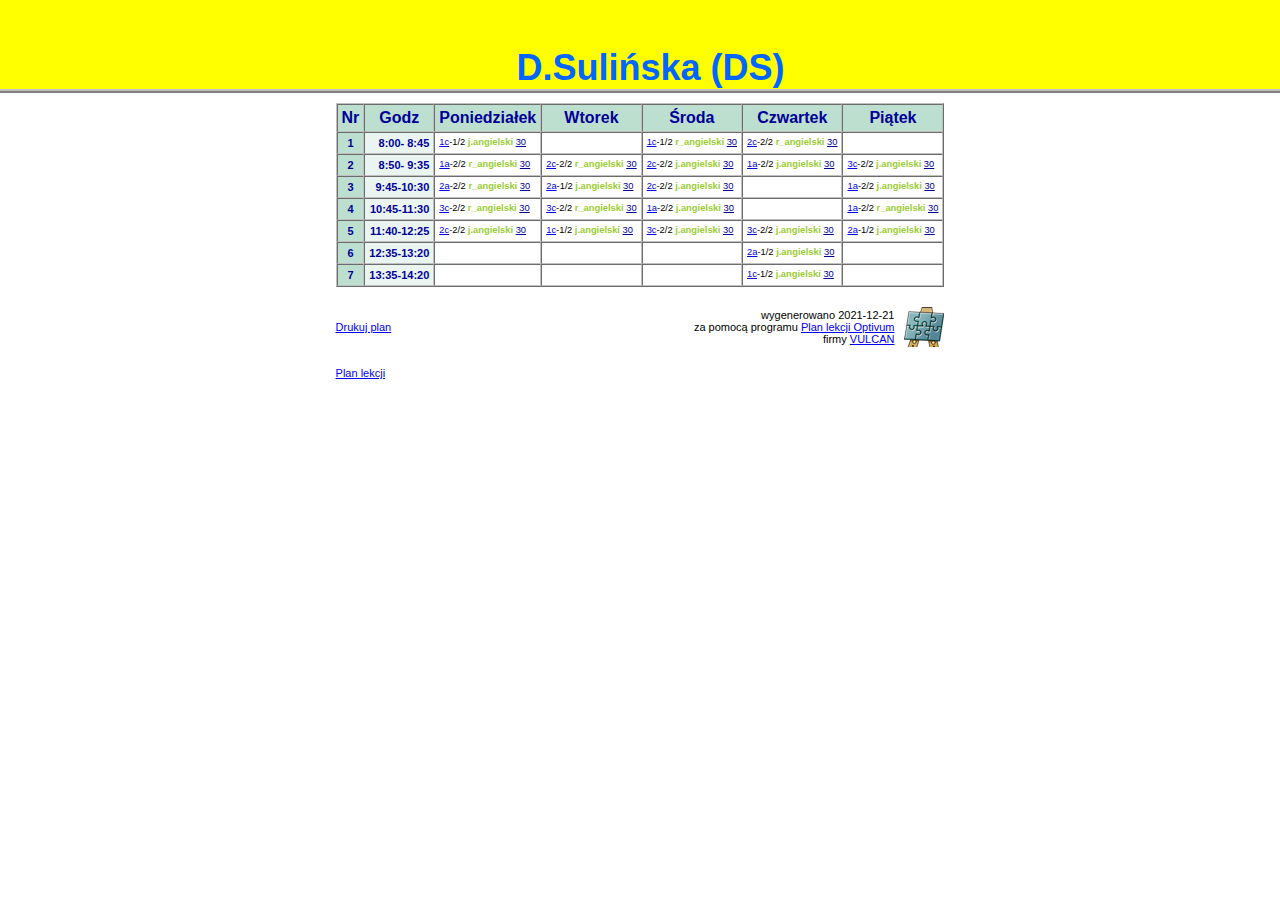
<file: Planlekcji/plany/n16.html>
<html><head>
<meta http-equiv="Content-Type" content="text/html; charset=utf-8">
<meta http-equiv="Content-Language" content="pl">
<meta name="description" content="./n Plan lekcji nauczyciela D.Sulińska (DS)/n utworzony za pomoc± programu Plan lekcji Optivum firmy VULCAN">
<title>Plan lekcji nauczyciela - D.Sulińska (DS)</title>
<link rel="stylesheet" href="../css/plan.css" type="text/css">
<script language="JavaScript1.2" type="text/javascript" src="../scripts/plan.js"></script>
</head>
<body>
<table border="0" cellpadding="0" cellspacing="0" width="100%" class="tabtytul">
<tr>
<td class="tytul">
<img src="../images/pusty.gif" height="80" width="1">
<span class="tytulnapis">D.Sulińska (DS)</span></td></tr></table>
<div align="center">
<table border="0" cellpadding="10" cellspacing="0">
<tr><td colspan="2">
<table border="1" cellspacing="0" cellpadding="4" class="tabela">
<tr>
<th>Nr</th>
<th>Godz</th>
<th>Poniedziałek</th>
<th>Wtorek</th>
<th>Środa</th>
<th>Czwartek</th>
<th>Piątek</th>
</tr>
<tr>
<td class="nr">1</td>
<td class="g"> 8:00- 8:45</td>
<td class="l"><span style="font-size:85%"><a href="o3.html" class="o">1c</a>-1/2 <span class="p">j.angielski</span> <a href="s20.html" class="s">30</a><br></span></td>
<td class="l">&nbsp;</td>
<td class="l"><span style="font-size:85%"><a href="o3.html" class="o">1c</a>-1/2 <span class="p">r_angielski</span> <a href="s20.html" class="s">30</a><br></span></td>
<td class="l"><span style="font-size:85%"><a href="o9.html" class="o">2c</a>-2/2 <span class="p">r_angielski</span> <a href="s20.html" class="s">30</a><br></span></td>
<td class="l">&nbsp;</td>
</tr>
<tr>
<td class="nr">2</td>
<td class="g"> 8:50- 9:35</td>
<td class="l"><span style="font-size:85%"><a href="o1.html" class="o">1a</a>-2/2 <span class="p">r_angielski</span> <a href="s20.html" class="s">30</a><br></span></td>
<td class="l"><span style="font-size:85%"><a href="o9.html" class="o">2c</a>-2/2 <span class="p">r_angielski</span> <a href="s20.html" class="s">30</a><br></span></td>
<td class="l"><span style="font-size:85%"><a href="o9.html" class="o">2c</a>-2/2 <span class="p">j.angielski</span> <a href="s20.html" class="s">30</a><br></span></td>
<td class="l"><span style="font-size:85%"><a href="o1.html" class="o">1a</a>-2/2 <span class="p">j.angielski</span> <a href="s20.html" class="s">30</a><br></span></td>
<td class="l"><span style="font-size:85%"><a href="o15.html" class="o">3c</a>-2/2 <span class="p">j.angielski</span> <a href="s20.html" class="s">30</a><br></span></td>
</tr>
<tr>
<td class="nr">3</td>
<td class="g"> 9:45-10:30</td>
<td class="l"><span style="font-size:85%"><a href="o7.html" class="o">2a</a>-2/2 <span class="p">r_angielski</span> <a href="s20.html" class="s">30</a><br></span></td>
<td class="l"><span style="font-size:85%"><a href="o7.html" class="o">2a</a>-1/2 <span class="p">j.angielski</span> <a href="s20.html" class="s">30</a><br></span></td>
<td class="l"><span style="font-size:85%"><a href="o9.html" class="o">2c</a>-2/2 <span class="p">j.angielski</span> <a href="s20.html" class="s">30</a><br></span></td>
<td class="l">&nbsp;</td>
<td class="l"><span style="font-size:85%"><a href="o1.html" class="o">1a</a>-2/2 <span class="p">j.angielski</span> <a href="s20.html" class="s">30</a><br></span></td>
</tr>
<tr>
<td class="nr">4</td>
<td class="g">10:45-11:30</td>
<td class="l"><span style="font-size:85%"><a href="o15.html" class="o">3c</a>-2/2 <span class="p">r_angielski</span> <a href="s20.html" class="s">30</a><br></span></td>
<td class="l"><span style="font-size:85%"><a href="o15.html" class="o">3c</a>-2/2 <span class="p">r_angielski</span> <a href="s20.html" class="s">30</a><br></span></td>
<td class="l"><span style="font-size:85%"><a href="o1.html" class="o">1a</a>-2/2 <span class="p">j.angielski</span> <a href="s20.html" class="s">30</a><br></span></td>
<td class="l">&nbsp;</td>
<td class="l"><span style="font-size:85%"><a href="o1.html" class="o">1a</a>-2/2 <span class="p">r_angielski</span> <a href="s20.html" class="s">30</a><br></span></td>
</tr>
<tr>
<td class="nr">5</td>
<td class="g">11:40-12:25</td>
<td class="l"><span style="font-size:85%"><a href="o9.html" class="o">2c</a>-2/2 <span class="p">j.angielski</span> <a href="s20.html" class="s">30</a><br></span></td>
<td class="l"><span style="font-size:85%"><a href="o3.html" class="o">1c</a>-1/2 <span class="p">j.angielski</span> <a href="s20.html" class="s">30</a><br></span></td>
<td class="l"><span style="font-size:85%"><a href="o15.html" class="o">3c</a>-2/2 <span class="p">j.angielski</span> <a href="s20.html" class="s">30</a><br></span></td>
<td class="l"><span style="font-size:85%"><a href="o15.html" class="o">3c</a>-2/2 <span class="p">j.angielski</span> <a href="s20.html" class="s">30</a><br></span></td>
<td class="l"><span style="font-size:85%"><a href="o7.html" class="o">2a</a>-1/2 <span class="p">j.angielski</span> <a href="s20.html" class="s">30</a><br></span></td>
</tr>
<tr>
<td class="nr">6</td>
<td class="g">12:35-13:20</td>
<td class="l">&nbsp;</td>
<td class="l">&nbsp;</td>
<td class="l">&nbsp;</td>
<td class="l"><span style="font-size:85%"><a href="o7.html" class="o">2a</a>-1/2 <span class="p">j.angielski</span> <a href="s20.html" class="s">30</a><br></span></td>
<td class="l">&nbsp;</td>
</tr>
<tr>
<td class="nr">7</td>
<td class="g">13:35-14:20</td>
<td class="l">&nbsp;</td>
<td class="l">&nbsp;</td>
<td class="l">&nbsp;</td>
<td class="l"><span style="font-size:85%"><a href="o3.html" class="o">1c</a>-1/2 <span class="p">j.angielski</span> <a href="s20.html" class="s">30</a><br></span></td>
<td class="l">&nbsp;</td>
</tr>
</table>
</td></tr>
<tr><td align="left"><a href="javascript:window.print()">Drukuj plan</a></td><td class="op" align="right">
<table border="0" cellpadding="0" cellspacing="0">
<tr><td align="right">
wygenerowano 2021-12-21<br>
za pomocą programu
<a href="http://www.vulcan.edu.pl/dla_szkol/optivum/plan_lekcji/Strony/wstep.aspx" target="_blank">Plan lekcji Optivum</a><br>
firmy <a href="http://www.vulcan.edu.pl/" target="_blank">VULCAN</a></td>
<td><img border="0" src="../images/plan_logo.gif" style="margin-left:10" alt="logo programu Plan lekcji Optivum" width="40" height="40"></td>
</tr></table>
<tr><td>
<script type="text/javascript" src="../scripts/powrot.js"></script>
</td></tr>
</td></tr></table></div>
</body>
</html>
</file>
<file: Planlekcji/css/lista.css>
body{
	background-color:#bddfd0;
	color:#000000;
	font:11px verdana,sans-serif;
	margin:10}
h4{
	font:bold 11px verdana,sans-serif;
	margin-bottom:0}
ul{
	margin-top:0}
p{
	font:bold 11px verdana,sans-serif}
a:link{color:#000099}
a:visited{color:#5377b6}
a:hover{color:#000099;text-decoration:none}
a.pp:link,a.pp:visited{color:#000099;font-weight:bold}
a.pp:hover{text-decoration:none}
.logo{text-align:center;margin-bottom:10px}
</file>
<file: Planlekcji/css/plan.css>
body{
	background-color:#ffffff;
	color:#000000;
	font:11px verdana,sans-serif;
	overflow:auto;
	margin:0}
.tabtytul{ /* tabelka z grafik� (nag��wek) */
	background-color:#FFFF00;
	border-bottom:2px solid #808080}
.tytul{ /* kom�rka z tytu�em */
	background-color:#FFFF00;
	color:#0066FF;
	height:80px;
	font:bold 36px verdana,sans-serif;
	border-bottom:2px solid #c0c0c0;
	text-align:center}
.tytulnapis{ /* tytu� strony z cieniem (tylko IE) */
	padding-left:10px;width:400px;height:60px;filter:Shadow(Color=#0066FF,Direction=150)}
.tabela{ /* tabela z planem */
	border-color:#c0c0c0}
td{
	font-size:11px}
th{
	background-color:#bddfd0;
	color:#000099;
	font-size:16px}
td.g{ /* godzina */
	background-color:#eaf4f0;
	color:#000099;
	font-weight:bold;
	vertical-align:center;
	text-align:right;
	white-space:nowrap}
td.nr{ /* numer lekcji */
	background-color:#bddfd0;
	color:#000099;
	font-weight:bold;
	text-align:center;
	vertical-align:center}
td.l{ /* lekcja */
	background-color:#ffffff;
	color:#000000;
	vertical-align:top}
a.n{ /* nauczyciel */
	color:#000099}
a.s{ /* sala */
	color:#000099}
a.k{ /* klasa */
	color:#000099}
.p{ /* przedmiot */
	color:#9ACD32;
	font-weight:bold}
.op{ /* napis */
	font:10px verdana,sans-serif}
@media print{
.tabtytul{ /* nag��wek do druku */
	display:none}
}
</file>
